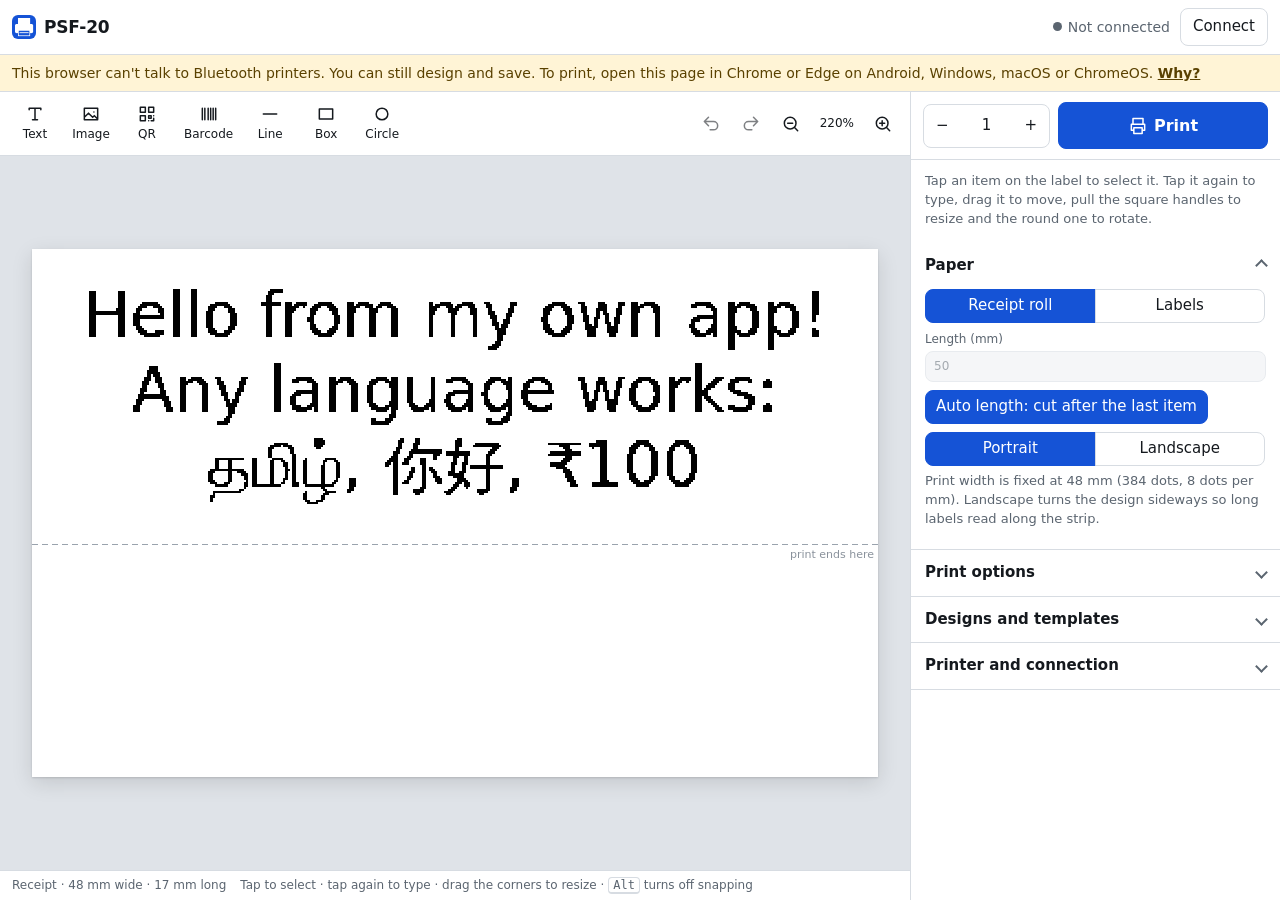
<file: psf20-app/index.html>
<!doctype html>
<html lang="en">
<head>
<meta charset="utf-8">
<meta name="viewport" content="width=device-width, initial-scale=1, viewport-fit=cover">
<title>PSF-20 Printer</title>
<meta name="description" content="Design and print labels and receipts on a PSF-20 thermal printer over Bluetooth, straight from the browser.">
<link rel="manifest" href="manifest.webmanifest">
<meta name="theme-color" content="#1553d6">
<link rel="icon" href="icon-192.png">
<style>
:root{--bg:#eef0f3;--panel:#fff;--ink:#15191e;--mute:#5b6570;--line:#d7dce2;--acc:#1553d6;--accfg:#fff;--soft:#e8effc;--stage:#dfe3e8;--ok:#1a8a4a;--bad:#c0352b;--warn:#9a6a00;--wbg:#fff4d6;--wfg:#5a4100;--guide:#e5368f;color-scheme:light}
@media (prefers-color-scheme:dark){:root:not([data-theme=light]){--bg:#12151a;--panel:#1b2027;--ink:#e8ecf1;--mute:#97a1ad;--line:#2c343d;--acc:#6aa2ff;--accfg:#08121f;--soft:#1f2b3f;--stage:#0c0f13;--ok:#4cc27c;--bad:#ff7b72;--warn:#e3b341;--wbg:#2b2410;--wfg:#f0d68a;--guide:#ff5fa8;color-scheme:dark}}
*{box-sizing:border-box}
[hidden]{display:none!important}
html,body{margin:0;background:var(--bg);color:var(--ink);font:15px/1.45 system-ui,-apple-system,"Segoe UI",Roboto,sans-serif;-webkit-tap-highlight-color:transparent}
body{touch-action:manipulation;padding-bottom:76px}
button,input,select,textarea{font:inherit;color:inherit}
button{background:var(--panel);border:1px solid var(--line);border-radius:8px;padding:7px 12px;cursor:pointer;display:inline-flex;align-items:center;justify-content:center;gap:6px}
button:hover{border-color:var(--mute)}
button.p{background:var(--acc);color:var(--accfg);border-color:var(--acc);font-weight:600}
button:disabled{opacity:.55;cursor:progress}
:focus-visible{outline:2px solid var(--acc);outline-offset:2px}
svg.i{width:20px;height:20px;fill:none;stroke:currentColor;stroke-width:1.8;stroke-linecap:round;stroke-linejoin:round;flex:none}
input[type=text],input[type=number],input:not([type]),select,textarea{background:var(--bg);border:1px solid var(--line);border-radius:8px;padding:6px 8px;min-width:0}
textarea{width:100%;resize:vertical;display:block}
input[type=range]{width:100%;accent-color:var(--acc);margin:4px 0}
a{color:var(--acc)}
.top{position:sticky;top:0;z-index:20;display:flex;align-items:center;gap:10px;padding:8px 12px;padding-top:max(8px,env(safe-area-inset-top));background:var(--panel);border-bottom:1px solid var(--line)}
.brand{flex:1;font-weight:700;font-size:17px;letter-spacing:-.01em;display:flex;align-items:center;gap:8px}
.brand img{border-radius:6px}
.st{display:flex;align-items:center;gap:6px;color:var(--mute);font-size:14px}
.dot{width:9px;height:9px;border-radius:50%;background:var(--mute)}
.dot.on{background:var(--ok)}
.banner{background:var(--wbg);color:var(--wfg);padding:8px 12px;font-size:14px;border-bottom:1px solid var(--line)}
.banner a{color:inherit;font-weight:600}
.app{display:grid;grid-template-columns:minmax(0,1fr)}
.work{display:flex;flex-direction:column;min-width:0}
.tools{display:flex;align-items:center;gap:2px;padding:6px 8px;background:var(--panel);border-bottom:1px solid var(--line);overflow-x:auto;scrollbar-width:none}
.tools::-webkit-scrollbar{display:none}
.tools button{flex-direction:column;gap:2px;border:0;background:none;padding:6px 8px;min-width:54px;font-size:12px;flex:none}
.tools button:hover{background:var(--soft)}
.tools .sep{flex:1;min-width:10px}
.tools .sm{min-width:38px;padding:6px}
.tools .zl{font-size:12px;min-width:50px;font-variant-numeric:tabular-nums}
.stage{position:relative;background:var(--stage);overflow:auto;display:flex;padding:10px 0;min-height:240px}
.sheet{position:relative;margin:auto;flex:none}
#cv{position:absolute;image-rendering:pixelated;background:#fff;box-shadow:0 1px 2px rgba(0,0,0,.14),0 6px 20px rgba(0,0,0,.12)}
#cv.label{border-radius:6px}
#ov{position:absolute;left:0;top:0}
#ie{position:absolute;margin:0;border:0;outline:1px dashed var(--acc);resize:none;overflow:hidden;transform-origin:center;z-index:2;caret-color:#1553d6;box-sizing:border-box;overflow-wrap:anywhere}
.empty{position:absolute;inset:0;display:flex;align-items:center;justify-content:center;text-align:center;color:#8a929c;font-size:14px;pointer-events:none;padding:40px}
.meta{font-size:12px;color:var(--mute);padding:6px 12px;display:flex;gap:6px 14px;flex-wrap:wrap;background:var(--panel);border-top:1px solid var(--line)}
.side{background:var(--panel);border-top:1px solid var(--line)}
.printbar{position:fixed;left:0;right:0;bottom:0;z-index:15;display:flex;gap:8px;align-items:center;padding:10px 12px;padding-bottom:max(10px,env(safe-area-inset-bottom));background:var(--panel);border-top:1px solid var(--line);box-shadow:0 -4px 16px rgba(0,0,0,.06)}
.printbar .p{flex:1;padding:11px;font-size:16px}
.copies{display:flex;align-items:center;border:1px solid var(--line);border-radius:8px;overflow:hidden}
.copies button{border:0;border-radius:0;padding:10px 12px;background:none}
.copies input{width:52px;text-align:center;border:0;border-radius:0;background:none;padding:10px 0;-moz-appearance:textfield;appearance:textfield}
.copies input::-webkit-inner-spin-button{display:none}
.copies small{color:var(--mute);font-size:11px;padding-left:2px}
.card{border-bottom:1px solid var(--line)}
.card>summary{display:flex;align-items:center;gap:8px;padding:12px 14px;font-weight:600;cursor:pointer;list-style:none}
.card>summary::-webkit-details-marker{display:none}
.card>summary::after{content:"";margin-left:auto;width:7px;height:7px;border:solid var(--mute);border-width:0 2px 2px 0;transform:rotate(45deg);transition:transform .15s}
.card[open]>summary::after{transform:rotate(-135deg)}
.body{padding:0 14px 14px}
.row{display:flex;gap:8px;flex-wrap:wrap;align-items:flex-end;margin:8px 0}
.f{display:flex;flex-direction:column;gap:3px;font-size:12px;color:var(--mute);min-width:0}
.f output{color:var(--ink)}
.row .f{flex:1 1 100px}
.pos{display:grid;grid-template-columns:repeat(5,minmax(0,1fr));gap:6px;margin:8px 0}
.pos input{width:100%;padding:6px 4px}
.tg{position:relative;display:inline-flex}
.tg input{position:absolute;opacity:0;pointer-events:none}
.tg span{display:inline-flex;align-items:center;justify-content:center;gap:4px;min-width:36px;height:34px;padding:0 10px;border:1px solid var(--line);border-radius:8px;cursor:pointer;user-select:none;background:var(--panel)}
.tg input:checked+span{background:var(--acc);border-color:var(--acc);color:var(--accfg)}
.tg input:focus-visible+span{outline:2px solid var(--acc);outline-offset:2px}
.seg{display:inline-flex}
.seg .tg span{border-radius:0;margin-left:-1px}
.seg .tg:first-child span{border-radius:8px 0 0 8px;margin-left:0}
.seg .tg:last-child span{border-radius:0 8px 8px 0}
.seg.wide{display:flex;width:100%}.seg.wide .tg{flex:1}.seg.wide .tg span{width:100%}
.phead{display:flex;align-items:center;gap:6px;padding:12px 14px 0;flex-wrap:wrap}
.phead b{flex:1}
.acts{display:flex;gap:2px;flex-wrap:wrap}
.acts button{padding:6px;border-color:transparent;background:none}
.acts button:hover{background:var(--soft)}
.acts .del{color:var(--bad)}
.hint{color:var(--mute);font-size:13px;margin:6px 0}
.perr{font-size:13px;margin:6px 0;color:var(--warn)}.perr.bad{color:var(--bad)}.perr:empty{display:none}
.list{list-style:none;margin:8px 0;padding:0}
.list li{display:flex;align-items:center;gap:6px;padding:6px 0;border-top:1px solid var(--line)}
.list li span{flex:1;min-width:0;overflow:hidden;text-overflow:ellipsis;white-space:nowrap}
.list small{color:var(--mute)}
#toast{position:fixed;left:50%;bottom:86px;transform:translate(-50%,16px);opacity:0;pointer-events:none;background:var(--ink);color:var(--bg);padding:10px 16px;border-radius:10px;font-size:14px;width:max-content;max-width:min(92vw,520px);transition:opacity .2s,transform .2s;z-index:30;box-shadow:0 6px 24px rgba(0,0,0,.2)}
#toast.show{opacity:1;transform:translate(-50%,0);pointer-events:auto}
#toast.err{background:#c0352b;color:#fff}
#toast.ok{background:#1a7f45;color:#fff}
#log{font:12px/1.5 ui-monospace,Menlo,Consolas,monospace;max-height:200px;overflow:auto;background:var(--bg);border:1px solid var(--line);border-radius:8px;padding:8px}
#log .warn{color:var(--warn)}#log .err{color:var(--bad)}
h3{font-size:12px;margin:16px 0 4px;color:var(--mute);text-transform:uppercase;letter-spacing:.05em}
kbd{font:12px ui-monospace,monospace;border:1px solid var(--line);border-bottom-width:2px;border-radius:4px;padding:0 4px}
code{font:13px ui-monospace,Menlo,Consolas,monospace;background:var(--bg);padding:0 4px;border-radius:4px}
input:disabled,select:disabled{opacity:.55}
@media (max-width:899px){.wide-only{display:none}}
@media (max-width:520px){.tools{padding:4px 2px;gap:0}.tools button{min-width:42px;padding:6px 3px;font-size:11px}.tools .sm{min-width:36px}.tools .z{display:none}}
@media (min-width:900px){
  body{padding-bottom:0;height:100vh;overflow:hidden;display:flex;flex-direction:column}
  .app{flex:1;min-height:0;grid-template-columns:minmax(0,1fr) 370px}
  .work{min-height:0}
  .stage{flex:1;min-height:0}
  .side{border-top:0;border-left:1px solid var(--line);overflow:auto}
  .printbar{position:sticky;top:0;box-shadow:none;border-top:0;border-bottom:1px solid var(--line)}
  #toast{bottom:24px}
}
</style>
</head>
<body>
<header class="top">
  <div class="brand"><img src="icon-192.png" alt="" width="24" height="24">PSF-20</div>
  <div class="st"><span class="dot" id="dot"></span><span id="st">Not connected</span></div>
  <button id="conn">Connect</button>
</header>
<div class="banner" id="nobt" hidden>This browser can't talk to Bluetooth printers. You can still design and save. To print, open this page in Chrome or Edge on Android, Windows, macOS or ChromeOS. <a href="#printerCard" data-open="printerCard">Why?</a></div>

<div class="app">
  <div class="work">
    <div class="tools" id="tools" role="toolbar" aria-label="Add and edit"></div>
    <div class="stage" id="stage">
      <div class="sheet" id="sheet">
        <canvas id="cv" role="img" aria-label="Print preview"></canvas>
        <canvas id="ov"></canvas>
        <textarea id="ie" hidden aria-label="Edit text" spellcheck="false"></textarea>
        <div class="empty" id="empty" hidden>Nothing here yet. Add text, an image or a code with the buttons above.</div>
      </div>
    </div>
    <div class="meta"><span id="meta"></span><span class="wide-only">Tap to select · tap again to type · drag the corners to resize · <kbd>Alt</kbd> turns off snapping</span></div>
  </div>

  <aside class="side">
    <div class="printbar">
      <div class="copies" title="Copies">
        <button id="cminus" aria-label="Fewer copies">−</button>
        <input type="number" id="copies" min="1" max="99" aria-label="Copies">
        <button id="cplus" aria-label="More copies">+</button>
      </div>
      <button class="p" id="printBtn" data-do="printDoc"><svg class="i" viewBox="0 0 24 24" aria-hidden="true"><path d="M6 9V3h12v6M6 17H4v-7h16v7h-2M7 14h10v7H7z"/></svg>Print</button>
    </div>

    <section id="props" aria-label="Selected item"></section>

    <details class="card" id="paperCard" open>
      <summary>Paper</summary>
      <div class="body">
        <div class="seg wide" role="radiogroup" aria-label="Paper type">
          <label class="tg"><input type="radio" name="ptype" data-p="type" value="receipt"><span>Receipt roll</span></label>
          <label class="tg"><input type="radio" name="ptype" data-p="type" value="label"><span>Labels</span></label>
        </div>
        <div class="row">
          <label class="f">Length (mm)<input type="number" data-p="len" min="5" max="2000" step="1" list="lens"></label>
          <label class="f" id="gapF">Gap between labels (mm)<input type="number" data-p="gap" min="0" max="50" step="0.5"></label>
        </div>
        <div class="row" id="autoF"><label class="tg"><input type="checkbox" data-p="auto"><span>Auto length: cut after the last item</span></label></div>
        <div class="seg wide" role="radiogroup" aria-label="Orientation">
          <label class="tg"><input type="radio" name="porient" data-p="orient" value="port"><span>Portrait</span></label>
          <label class="tg"><input type="radio" name="porient" data-p="orient" value="land"><span>Landscape</span></label>
        </div>
        <p class="hint">Print width is fixed at 48 mm (384 dots, 8 dots per mm). Landscape turns the design sideways so long labels read along the strip.</p>
      </div>
    </details>

    <details class="card">
      <summary>Print options</summary>
      <div class="body">
        <label class="f">Darkness of text and shapes <output id="thrO"></output><input type="range" id="thr" min="60" max="235"></label>
        <div class="row">
          <label class="f">Counter starts at<input type="number" id="serial" min="0" step="1"></label>
          <label class="f">Blank lines after a receipt<input type="number" id="c_feed" min="0" max="20"></label>
        </div>
        <p class="hint">Put <code>{n}</code> in any text, QR code or barcode and it prints this number, then counts up by one per copy. <code>{n:4}</code> pads to 0001. After printing, the counter carries on from where it stopped.</p>
      </div>
    </details>

    <details class="card" id="designsCard">
      <summary>Designs and templates</summary>
      <div class="body">
        <label class="f">Start from a template<select id="tpl"><option value="">Choose…</option></select></label>
        <h3>Saved on this device</h3>
        <div class="row"><input id="dname" placeholder="Name this design" style="flex:1" aria-label="Design name"><button id="dsave">Save</button></div>
        <ul class="list" id="dlist"></ul>
        <div class="row">
          <button id="dexp">Export file</button>
          <button id="dimp">Import file</button>
          <button id="dpng">Save as PNG</button>
          <button id="dnew">New blank</button>
        </div>
        <p class="hint">Your current design is kept automatically. Export a file to move designs to another device or share them.</p>
      </div>
    </details>

    <details class="card" id="printerCard">
      <summary>Printer and connection</summary>
      <div class="body">
        <div id="diagbody" class="hint"></div>
        <label class="tg" style="margin:6px 0"><input type="checkbox" id="showall"><span>Show all Bluetooth devices in the picker</span></label>
        <p class="hint">Use this if your PSF-20 is not listed.</p>
        <h3>Tools</h3>
        <div class="row">
          <button data-do="feed3">Feed 3 lines</button>
          <button data-do="feed10">Feed 10 lines</button>
          <button data-do="testPage">Test page</button>
        </div>
        <div class="row">
          <label class="f" style="flex:0 1 110px">Rows<input type="number" id="srows" value="400" min="50" max="3000"></label>
          <button data-do="stress">Speed and integrity test</button>
        </div>
        <p class="hint">The test prints an even checkerboard. If you see skipped or garbled bands, lower the chunk size or add a delay below.</p>
        <div class="row"><input type="text" id="raw" placeholder="Raw hex, e.g. 1B 40 48 69 0A" style="flex:1;min-width:180px" aria-label="Raw hex bytes"><button data-do="sendRaw">Send</button></div>
        <h3>Transfer settings</h3>
        <div class="row">
          <label class="f">Chunk bytes<input type="number" id="c_chunk" min="20" max="512"></label>
          <label class="f">Delay ms<input type="number" id="c_delay" min="0" max="200"></label>
          <label class="f">Band rows<input type="number" id="c_band" min="16" max="1024"></label>
        </div>
        <label class="tg"><input type="checkbox" id="c_resp"><span>Write with response (slower, safer)</span></label>
        <p class="hint">Chunk 20 always works. Over a good link 100 to 185 is usually fine and much faster.</p>
        <h3>Log</h3>
        <div id="log" aria-live="off"></div>
      </div>
    </details>
  </aside>
</div>

<div id="toast" role="status" aria-live="polite"></div>
<input type="file" id="imgfile" accept="image/*" hidden>
<input type="file" id="docfile" accept=".json,application/json" hidden>
<datalist id="lens"><option value="15"><option value="20"><option value="25"><option value="30"><option value="40"><option value="50"><option value="60"><option value="70"><option value="80"><option value="100"></datalist>

<script>
const $=s=>document.querySelector(s),$$=s=>[...document.querySelectorAll(s)],sleep=ms=>new Promise(r=>setTimeout(r,ms));
const SVC='49535343-fe7d-4ae5-8fa9-9fafd205e455',WR='49535343-8841-43f4-a8d4-ecbe34729bb3',NT='49535343-1e4d-4bd9-ba61-23c647249616',W0=384,WB=48,DPM=8;
let dev,wch,cfg={chunk:20,delay:0,band:128,feed:3,resp:false,thr:150,serial:1,copies:1};
try{Object.assign(cfg,JSON.parse(localStorage.getItem('psf20')||'{}'))}catch(e){}
const save=()=>{try{localStorage.setItem('psf20',JSON.stringify(cfg))}catch(e){}};
const hex=a=>[...a].map(b=>b.toString(16).padStart(2,'0')).join(' ');
const asc=a=>[...a].map(b=>b>31&&b<127?String.fromCharCode(b):'.').join('');
const clamp=(v,a,b)=>Math.min(b,Math.max(a,v)),rad=d=>d*Math.PI/180;
const cnv=(w,h)=>{const c=document.createElement('canvas');c.width=Math.max(1,w);c.height=Math.max(1,h);return c};
function log(m,c=''){const d=document.createElement('div');d.className=c;d.textContent=new Date().toTimeString().slice(0,8)+'  '+m;$('#log').prepend(d);while($('#log').children.length>150)$('#log').lastChild.remove()}
function say(m,c=''){const t=$('#toast');t.textContent=m;t.className='show '+c;clearTimeout(say.t);say.t=setTimeout(()=>t.className='',c==='err'?9000:c==='ok'?2500:6000)}
function cat(...p){const a=p.map(x=>typeof x==='number'?Uint8Array.of(x):typeof x==='string'?Uint8Array.from(x,c=>c.charCodeAt(0)<128?c.charCodeAt(0):63):x);const o=new Uint8Array(a.reduce((n,x)=>n+x.length,0));let i=0;for(const x of a){o.set(x,i);i+=x.length}return o}

/* ---------- Bluetooth ---------- */
function setState(on){$('#dot').className='dot'+(on?' on':'');$('#st').textContent=on?dev.name||'Connected':'Not connected';$('#conn').textContent=on?'Reconnect':'Connect'}
async function link(){
  const s=await dev.gatt.connect(),v=await s.getPrimaryService(SVC);
  wch=await v.getCharacteristic(WR);
  const n=await v.getCharacteristic(NT);await n.startNotifications();
  n.addEventListener('characteristicvaluechanged',e=>{const a=new Uint8Array(e.target.value.buffer);const t=asc(a);log('printer: '+hex(a)+'  '+t,/NACK/.test(t)?'warn':'')});
  setState(true);log('connected')
}
function hint(e){
  const m=e&&e.message?e.message:String(e);
  if(e&&e.name==='NotFoundError'&&/cancel|chooser/i.test(m))return 'No printer chosen. Switch the printer on, close anything else connected to it, then pick PSF-20-... in the list.';
  if(e&&e.name==='NotFoundError')return 'No printer found. Check it is on and not connected to your phone, nRF Connect or a script. Tick "Show all Bluetooth devices" under Printer if it is not listed.';
  if(/br-connection-profile-unavailable|NetworkError|GATT|Connection attempt failed|Unsupported device/i.test(m))
    return m+'. Only one device can use the printer at a time, so disconnect everything else first. On Linux, BlueZ must also be LE-only: sudo btmgmt power off; sudo btmgmt bredr off; sudo btmgmt power on.';
  if(e&&e.name==='SecurityError')return m+'. Web Bluetooth only works on https:// pages or http://localhost.';
  return m
}
async function diag(){
  const r=[['Secure page (https or localhost)',window.isSecureContext],['Web Bluetooth in this browser',!!navigator.bluetooth]];
  if(navigator.bluetooth&&navigator.bluetooth.getAvailability){try{r.push(['Bluetooth adapter available',await navigator.bluetooth.getAvailability()])}catch(e){r.push(['Bluetooth adapter available','unknown'])}}
  const b=$('#diagbody');b.textContent='';
  for(const [k,v] of r){const d=document.createElement('div');d.textContent=(v===true?'OK   ':v===false?'FAIL ':'?    ')+k;d.style.color=v===true?'var(--ok)':v===false?'var(--bad)':'var(--mute)';b.append(d)}
  const ua=document.createElement('div');ua.textContent=navigator.userAgent;b.append(ua);
  if(!navigator.bluetooth){const t=document.createElement('div');t.style.cssText='margin-top:6px;color:var(--bad)';
    t.textContent='This browser cannot use Web Bluetooth. Use Chrome, Edge or Opera on Android, Windows, macOS, ChromeOS or Linux. Firefox, Safari and every browser on iPhone/iPad do not support it. On Linux Chrome, if this stays FAIL, open chrome://flags/#enable-experimental-web-platform-features, enable it and restart.';b.append(t);$('#nobt').hidden=false}
  else if(!window.isSecureContext){const t=document.createElement('div');t.style.cssText='margin-top:6px;color:var(--bad)';t.textContent='Open this page over https:// (for example your Vercel link) or http://localhost.';b.append(t)}
}
async function connect(){
  try{
    if(!navigator.bluetooth)throw Error('This browser has no Web Bluetooth. See Printer and connection.');
    if(!dev||!$('#conn').dataset.again){
      dev=await navigator.bluetooth.requestDevice($('#showall').checked?{acceptAllDevices:true,optionalServices:[SVC]}:{filters:[{namePrefix:'PSF-20'}],optionalServices:[SVC]});
      dev.addEventListener('gattserverdisconnected',()=>{setState(false);log('disconnected','warn')});
    }
    await link();$('#conn').dataset.again=1;say('Connected','ok');return true
  }catch(e){const h=hint(e);say(h,'err');log(e.name+': '+(e.message||e),'err');delete $('#conn').dataset.again;return false}
}
async function send(data){
  if(!dev)throw Error('Connect to the printer first.');
  if(!dev.gatt.connected){log('relinking','warn');await link()}
  const c=cfg.chunk;
  for(let i=0;i<data.length;i+=c){
    const p=data.slice(i,i+c);
    if(wch.writeValueWithoutResponse&&!cfg.resp)await wch.writeValueWithoutResponse(p);else await wch.writeValue(p);
    if(cfg.delay)await sleep(cfg.delay)
  }
}
async function printBits(bits,h,feed){
  await send(cat(0x1b,0x40));
  for(let y=0;y<h;y+=cfg.band){const n=Math.min(cfg.band,h-y);await send(cat(0x1d,0x76,0x30,0,WB,0,n&255,n>>8,bits.subarray(y*WB,(y+n)*WB)))}
  if(feed)await send(cat(0x1b,0x64,feed))
}

/* ---------- Bitmaps ---------- */
// Turns RGBA pixels into pure black and white in place, with optional error diffusion.
function dither(id,mode,thr,inv){
  const{width:w,height:h,data:d}=id,g=new Float32Array(w*h);
  for(let i=0;i<w*h;i++){const v=.299*d[i*4]+.587*d[i*4+1]+.114*d[i*4+2];g[i]=inv?255-v:v}
  const add=(x,y,e)=>{if(x>=0&&x<w&&y<h)g[y*w+x]+=e};
  for(let y=0;y<h;y++)for(let x=0;x<w;x++){
    const i=y*w+x,v=g[i],n=v<thr?0:255,e=v-n;
    d[i*4]=d[i*4+1]=d[i*4+2]=n;d[i*4+3]=255;
    if(mode==='fs'){add(x+1,y,e*7/16);add(x-1,y+1,e*3/16);add(x,y+1,e*5/16);add(x+1,y+1,e/16)}
    else if(mode==='atk'){const q=e/8;add(x+1,y,q);add(x+2,y,q);add(x-1,y+1,q);add(x,y+1,q);add(x+1,y+1,q);add(x,y+2,q)}
  }
}
function pack(c){
  const w=c.width,h=c.height,d=c.getContext('2d').getImageData(0,0,w,h).data,o=new Uint8Array(h*WB);
  for(let y=0;y<h;y++)for(let x=0;x<w;x++)if(d[(y*w+x)*4]<128)o[y*WB+(x>>3)]|=0x80>>(x&7);
  return o
}

/* ---------- QR code (byte mode, versions 1-40) ---------- */
const QT={L:[1,'7,10,15,20,26,18,20,24,30,18,20,24,26,30,22,24,28,30,28,28,28,28,30,30,26,28,30,30,30,30,30,30,30,30,30,30,30,30,30,30','1,1,1,1,1,2,2,2,2,4,4,4,4,4,6,6,6,6,7,8,8,9,9,10,12,12,12,13,14,15,16,17,18,19,19,20,21,22,24,25'],
  M:[0,'10,16,26,18,24,16,18,22,22,26,30,22,22,24,24,28,28,26,26,26,26,28,28,28,28,28,28,28,28,28,28,28,28,28,28,28,28,28,28,28','1,1,1,2,2,4,4,4,5,5,5,8,9,9,10,10,11,13,14,16,17,17,18,20,21,23,25,26,28,29,31,33,35,37,38,40,43,45,47,49'],
  Q:[3,'13,22,18,26,18,24,18,22,20,24,28,26,24,20,30,24,28,28,26,30,28,30,30,30,30,28,30,30,30,30,30,30,30,30,30,30,30,30,30,30','1,1,2,2,4,4,6,6,8,8,8,10,12,16,12,17,16,18,21,20,23,23,25,27,29,34,34,35,38,40,43,45,48,51,53,56,59,62,65,68'],
  H:[2,'17,28,22,16,22,28,26,26,24,28,24,28,22,24,24,30,28,28,26,28,30,24,30,30,30,30,30,30,30,30,30,30,30,30,30,30,30,30,30,30','1,1,2,4,4,4,5,6,8,8,11,11,16,16,18,16,19,21,25,25,25,34,30,32,35,37,40,42,45,48,51,54,57,60,63,66,70,74,77,81']};
for(const k in QT)QT[k]=[QT[k][0],QT[k][1].split(',').map(Number),QT[k][2].split(',').map(Number)];
function gmul(x,y){let z=0;for(let i=7;i>=0;i--){z=(z<<1)^((z>>>7)*0x11d);z^=((y>>>i)&1)*x}return z}
function rawMods(v){let r=(16*v+128)*v+64;if(v>=2){const n=Math.floor(v/7)+2;r-=(25*n-10)*n-55;if(v>=7)r-=36}return r}
function alignPos(v){if(v===1)return[];const n=Math.floor(v/7)+2,st=v===32?26:Math.ceil((v*4+4)/(n*2-2))*2,r=[6];for(let p=v*4+10;r.length<n;p-=st)r.splice(1,0,p);return r}
function qrPenalty(M,n){
  let p=0,dark=0;
  for(let a=0;a<n;a++)for(const col of [0,1]){let run=1;for(let b=1;b<=n;b++){const cur=b<n?(col?M[b][a]:M[a][b]):-1;if(cur===(col?M[b-1][a]:M[a][b-1]))run++;else{if(run>=5)p+=run-2;run=1}}}
  for(let y=0;y<n-1;y++)for(let x=0;x<n-1;x++){const c=M[y][x];if(c===M[y][x+1]&&c===M[y+1][x]&&c===M[y+1][x+1])p+=3}
  const f1='10111010000',f2='00001011101';
  for(let a=0;a<n;a++){let r='',c='';for(let b=0;b<n;b++){r+=M[a][b];c+=M[b][a]}for(const s of [r,c])for(const f of [f1,f2])for(let i=s.indexOf(f);i>=0;i=s.indexOf(f,i+1))p+=40}
  for(const r of M)for(const v of r)dark+=v;
  return p+Math.floor(Math.abs(dark*20-n*n*10)/(n*n))*10
}
function qrEncode(text,ecl){
  const data=[...new TextEncoder().encode(text)],[fb,eT,bT]=QT[ecl]||QT.M,dc=v=>(rawMods(v)>>3)-eT[v-1]*bT[v-1];
  let ver=1;while(ver<=40&&4+(ver<10?8:16)+data.length*8>dc(ver)*8)ver++;
  if(ver>40)throw Error('Too much data for a QR code. Shorten it or lower error correction.');
  const cap=dc(ver)*8,bits=[],put=(v,n)=>{for(let i=n-1;i>=0;i--)bits.push((v>>>i)&1)};
  put(4,4);put(data.length,ver<10?8:16);for(const b of data)put(b,8);
  put(0,Math.min(4,cap-bits.length));put(0,(8-bits.length%8)%8);
  for(let p=0xec;bits.length<cap;p^=0xec^0x11)put(p,8);
  const cw=[];for(let i=0;i<bits.length;i+=8){let v=0;for(let j=0;j<8;j++)v=v<<1|bits[i+j];cw.push(v)}
  const nb=bT[ver-1],el=eT[ver-1],raw=rawMods(ver)>>3,ns=nb-raw%nb,sl=Math.floor(raw/nb),div=[],blocks=[];
  for(let i=0;i<el-1;i++)div.push(0);div.push(1);
  for(let i=0,root=1;i<el;i++){for(let j=0;j<el;j++){div[j]=gmul(div[j],root);if(j+1<el)div[j]^=div[j+1]}root=gmul(root,2)}
  for(let i=0,k=0;i<nb;i++){
    const d=cw.slice(k,k+sl-el+(i<ns?0:1));k+=d.length;
    const rem=new Array(el).fill(0);for(const b of d){const f=b^rem.shift();rem.push(0);for(let j=0;j<el;j++)rem[j]^=gmul(div[j],f)}
    if(i<ns)d.push(0);blocks.push(d.concat(rem))
  }
  const all=[];for(let i=0;i<blocks[0].length;i++)for(let j=0;j<nb;j++)if(i!==sl-el||j>=ns)all.push(blocks[j][i]);
  const n=ver*4+17,M=[...Array(n)].map(()=>new Array(n).fill(0)),F=[...Array(n)].map(()=>new Array(n).fill(0));
  const set=(x,y,v)=>{M[y][x]=v?1:0;F[y][x]=1};
  for(let i=0;i<n;i++){set(6,i,i%2===0);set(i,6,i%2===0)}
  for(const [cx,cy] of [[3,3],[n-4,3],[3,n-4]])for(let dy=-4;dy<=4;dy++)for(let dx=-4;dx<=4;dx++){const d=Math.max(Math.abs(dx),Math.abs(dy)),x=cx+dx,y=cy+dy;if(x>=0&&x<n&&y>=0&&y<n)set(x,y,d!==2&&d!==4)}
  const ap=alignPos(ver),na=ap.length;
  for(let i=0;i<na;i++)for(let j=0;j<na;j++){if(i===0&&j===0||i===0&&j===na-1||i===na-1&&j===0)continue;for(let dy=-2;dy<=2;dy++)for(let dx=-2;dx<=2;dx++)set(ap[i]+dx,ap[j]+dy,Math.max(Math.abs(dx),Math.abs(dy))!==1)}
  const fmt=mask=>{
    const d=fb<<3|mask;let r=d;for(let i=0;i<10;i++)r=(r<<1)^((r>>>9)*0x537);
    const b=(d<<10|r)^0x5412,g=i=>(b>>>i)&1;
    for(let i=0;i<=5;i++)set(8,i,g(i));set(8,7,g(6));set(8,8,g(7));set(7,8,g(8));for(let i=9;i<15;i++)set(14-i,8,g(i));
    for(let i=0;i<8;i++)set(n-1-i,8,g(i));for(let i=8;i<15;i++)set(8,n-15+i,g(i));set(8,n-8,1)
  };
  fmt(0);
  if(ver>=7){let r=ver;for(let i=0;i<12;i++)r=(r<<1)^((r>>>11)*0x1f25);const b=ver<<12|r;for(let i=0;i<18;i++){const v=(b>>>i)&1,a=n-11+i%3,c=Math.floor(i/3);set(a,c,v);set(c,a,v)}}
  for(let i=0,r=n-1;r>=1;r-=2){if(r===6)r=5;for(let v=0;v<n;v++)for(let j=0;j<2;j++){const x=r-j,y=((r+1)&2)===0?n-1-v:v;if(!F[y][x]&&i<all.length*8){M[y][x]=(all[i>>>3]>>>(7-(i&7)))&1;i++}}}
  const MK=[(x,y)=>(x+y)%2===0,(x,y)=>y%2===0,x=>x%3===0,(x,y)=>(x+y)%3===0,(x,y)=>(Math.floor(x/3)+Math.floor(y/2))%2===0,(x,y)=>x*y%2+x*y%3===0,(x,y)=>(x*y%2+x*y%3)%2===0,(x,y)=>((x+y)%2+x*y%3)%2===0];
  const apply=m=>{for(let y=0;y<n;y++)for(let x=0;x<n;x++)if(!F[y][x]&&MK[m](x,y))M[y][x]^=1};
  let best=0,bp=Infinity;
  for(let m=0;m<8;m++){apply(m);fmt(m);const p=qrPenalty(M,n);if(p<bp){bp=p;best=m}apply(m)}
  apply(best);fmt(best);
  return M
}

/* ---------- Barcodes ---------- */
const C128='212222 222122 222221 121223 121322 131222 122213 122312 132212 221213 221312 231212 112232 122132 122231 113222 123122 123221 223211 221132 221231 213212 223112 312131 311222 321122 321221 312212 322112 322211 212123 212321 232121 111323 131123 131321 112313 132113 132311 211313 231113 231311 112133 112331 132131 113123 113321 133121 313121 211331 231131 213113 213311 213131 311123 311321 331121 312113 312311 332111 314111 221411 431111 111224 111422 121124 121421 141122 141221 112214 112412 122114 122411 142112 142211 241211 221114 413111 241112 134111 111242 121142 121241 114212 124112 124211 411212 421112 421211 212141 214121 412121 111143 111341 131141 114113 114311 411113 411311 113141 114131 311141 411131 211412 211214 211232 2331112'.split(' ');
const C39C='0123456789ABCDEFGHIJKLMNOPQRSTUVWXYZ-. *$/+%',C39P='000110100 100100001 001100001 101100000 000110001 100110000 001110000 000100101 100100100 001100100 100001001 001001001 101001000 000011001 100011000 001011000 000001101 100001100 001001100 000011100 100000011 001000011 101000010 000010011 100010010 001010010 000000111 100000110 001000110 000010110 110000001 011000001 111000000 010010001 110010000 011010000 010000101 110000100 011000100 010010100 010101000 010100010 010001010 000101010'.split(' ');
const EL='0001101 0011001 0010011 0111101 0100011 0110001 0101111 0111011 0110111 0001011'.split(' '),ER=EL.map(s=>s.replace(/./g,c=>c==='1'?'0':'1')),EG=ER.map(s=>[...s].reverse().join(''));
const EPAR='LLLLLL LLGLGG LLGGLG LLGGGL LGLLGG LGGLLG LGGGLL LGLGLG LGLGGL LGGLGL'.split(' ');
const widths=w=>[...w].map((n,i)=>(i%2?'0':'1').repeat(+n)).join('');
const eanCheck=s=>(10-[...s].reduce((a,c,i)=>a+(+c)*(i%2?3:1),0)%10)%10;
const BAR={
  c128(d){
    let codes;
    if(/^\d+$/.test(d)&&d.length%2===0){codes=[105];for(let i=0;i<d.length;i+=2)codes.push(+d.substr(i,2))}
    else{if(!d||!/^[\x20-\x7e]+$/.test(d))throw Error('Code 128 takes plain letters, digits and symbols.');codes=[104,...[...d].map(c=>c.charCodeAt(0)-32)]}
    codes.push(codes.reduce((s,c,i)=>s+c*(i||1),0)%103,106);
    return{bits:codes.map(c=>widths(C128[c])).join(''),text:d}
  },
  c39(d){
    d=d.toUpperCase();if(!/^[0-9A-Z \-.$/+%]+$/.test(d))throw Error('Code 39 takes A to Z, 0 to 9, space and - . $ / + %');
    return{bits:[...('*'+d+'*')].map(c=>[...C39P[C39C.indexOf(c)]].map((w,i)=>(i%2?'0':'1').repeat(w==='1'?3:1)).join('')).join('0'),text:d}
  },
  ean13(d){
    if(!/^\d{12,13}$/.test(d))throw Error('EAN-13 needs 12 digits. A 13th check digit is optional.');
    const c=eanCheck(d.slice(0,12));if(d.length===13&&+d[12]!==c)throw Error('The last digit should be '+c+' (check digit).');
    d=d.slice(0,12)+c;const par=EPAR[+d[0]];let b='101';
    for(let i=1;i<7;i++)b+=(par[i-1]==='L'?EL:EG)[+d[i]];b+='01010';for(let i=7;i<13;i++)b+=ER[+d[i]];
    return{bits:b+'101',text:d}
  },
  upca(d){
    if(!/^\d{11,12}$/.test(d))throw Error('UPC-A needs 11 digits. A 12th check digit is optional.');
    try{const r=BAR.ean13('0'+d);return{bits:r.bits,text:r.text.slice(1)}}catch(e){throw Error(e.message.replace(/^EAN-13.*/,'UPC-A needs 11 digits.'))}
  }
};
const SAMPLE={c128:'PSF20-001',c39:'PSF20',ean13:'4006381333931',upca:'036000291452'};

/* ---------- Document ---------- */
const FONTS={Sans:'system-ui,-apple-system,"Segoe UI",Roboto,"Noto Sans",sans-serif',Serif:'Georgia,"Noto Serif","Times New Roman",serif',Mono:'ui-monospace,Menlo,Consolas,"Roboto Mono",monospace',Rounded:'ui-rounded,"Arial Rounded MT Bold","Varela Round",system-ui,sans-serif',Condensed:'"Arial Narrow","Roboto Condensed","Noto Sans Condensed",sans-serif',Heavy:'Impact,"Arial Black",Anton,sans-serif',Script:'"Segoe Script","Brush Script MT","Dancing Script",cursive'};
const famOf=f=>FONTS[f]||`"${String(f).replace(/["\\]/g,'')}",sans-serif`;
const fontOf=e=>`${e.italic?'italic ':''}${e.bold?'bold ':''}${e.size}px ${famOf(e.font)}`;
const NAMES={text:'Text',image:'Image',qr:'QR code',barcode:'Barcode',line:'Line',rect:'Box',ellipse:'Circle'};
const DEF={
  text:{text:'Text',font:'Sans',size:32,bold:false,italic:false,under:false,align:'left',wrap:true,lh:1.2,ls:0,inv:false},
  image:{src:'',dither:'fs',thr:128,bright:100,contr:110,inv:false},
  qr:{data:'https://example.com',ecc:'M'},
  barcode:{kind:'c128',data:'PSF20-001',hr:true},
  line:{dash:false},
  rect:{stroke:3,fill:false,radius:0},
  ellipse:{stroke:3,fill:false}
};
const SHARP={image:1,qr:1,barcode:1},M_COARSE=matchMedia('(pointer:coarse)');
let doc,uid=1;
const S={sel:null,edit:null,zoom:0,s:1,M:28,hist:[],hi:-1,drag:null,guides:[],of:false,ct:0};
const byId=id=>doc.els.find(e=>e.id===id),selEl=()=>S.sel==null?null:byId(S.sel)||null;
const ctr=e=>({x:e.x+e.w/2,y:e.y+e.h/2});
const rotP=(cx,cy,dx,dy,r)=>({x:cx+dx*Math.cos(r)-dy*Math.sin(r),y:cy+dx*Math.sin(r)+dy*Math.cos(r)});
const dist=(a,b)=>Math.hypot(a.x-b.x,a.y-b.y);
const normA=a=>((a+180)%360+360)%360-180;
function aabb(e){const r=rad(e.rot),c=Math.abs(Math.cos(r)),s=Math.abs(Math.sin(r)),hw=(c*e.w+s*e.h)/2,hh=(s*e.w+c*e.h)/2,C=ctr(e);return{l:C.x-hw,r:C.x+hw,t:C.y-hh,b:C.y+hh,cx:C.x,cy:C.y}}
const bottom=()=>Math.ceil(Math.max(0,...doc.els.map(e=>aabb(e).b)));
const autoLen=()=>doc.paper.type==='receipt'&&doc.paper.auto&&doc.paper.orient!=='land';
function dims(print){
  const p=doc.paper,len=Math.round(p.len*DPM);
  if(p.orient==='land')return{W:len,H:W0};
  if(autoLen()){const b=bottom();return{W:W0,H:print?Math.max(8,b+16):Math.max(240,b+120),auto:true}}
  return{W:W0,H:len}
}
// Live fields: {date}, {date+30}, {time}, {datetime}, {n}, {n:4}
function fill(s,n){
  return String(s).replace(/\{(date|time|datetime)([+-]\d+)?\}|\{n(?::(\d+))?\}/g,(m,k,off,pad)=>{
    if(k){const d=new Date();if(off)d.setDate(d.getDate()+ +off);const t=d.toLocaleTimeString([],{hour:'2-digit',minute:'2-digit'});return k==='date'?d.toLocaleDateString():k==='time'?t:d.toLocaleDateString()+' '+t}
    return String(n).padStart(+pad||0,'0')
  })
}
const usesCounter=()=>doc.els.some(e=>/\{n(:\d+)?\}/.test(e.text||e.data||''));
function norm(e){const t=DEF[e.type]?e.type:null;return t&&{x:0,y:0,w:100,h:40,rot:0,...structuredClone(DEF[t]),...e,id:uid++}}

/* ---------- Text layout ---------- */
const mx=cnv(1,1).getContext('2d');
function brk(x,l,m){const r=[];let c='';for(const ch of l){if(x.measureText(c+ch).width>m&&c){r.push(c);c=ch}else c+=ch}r.push(c);return r}
function wrap(x,s,m){
  const out=[];
  for(const p of s.split('\n')){let cur='';for(const w of p.split(' ')){const t=cur?cur+' '+w:w;if(x.measureText(t).width<=m||!cur)cur=t;else{out.push(cur);cur=w}}out.push(cur)}
  return out.flatMap(l=>x.measureText(l).width>m?brk(x,l,m):[l])
}
function layout(e,n){
  mx.font=fontOf(e);mx.letterSpacing=(e.ls||0)+'px';
  const t=fill(e.text,n),pad=e.inv?Math.max(2,Math.round(e.size*.2)):0;let lines,w;
  if(e.wrap){w=Math.max(8,Math.round(e.w));lines=wrap(mx,t,Math.max(1,w-2*pad))}
  else{lines=t.split('\n');w=Math.ceil(Math.max(1,...lines.map(l=>mx.measureText(l).width)))+2*pad}
  const lh=Math.max(1,Math.round(e.size*e.lh));
  return{lines,w,h:lines.length*lh+2*pad,lh,pad}
}
// Changes an element's size while the point at (fx,fy) of its box stays put, even when rotated.
function resizeKeep(e,w,h,fx,fy){
  const r=rad(e.rot),dx=(fx-.5)*(e.w-w),dy=(fy-.5)*(e.h-h),C=ctr(e),c=rotP(C.x,C.y,dx,dy,r);
  e.w=w;e.h=h;e.x=Math.round(c.x-w/2);e.y=Math.round(c.y-h/2)
}
function fitText(e,n){const L=layout(e,n);if(L.w!==e.w||L.h!==e.h)resizeKeep(e,L.w,L.h,e.wrap?0:{left:0,center:.5,right:1}[e.align],0);return L}

/* ---------- Rendering ---------- */
const cache=new Map(),errs=new Map(),imgs=new Map();
function imgOf(src){let i=imgs.get(src);if(!i){i=new Image();i.onload=redraw;i.src=src;imgs.set(src,i)}return i}
function memo(e,k,f){
  k=(e.src?e.src.length+e.src.slice(-40):'')+'|'+e.w+'|'+e.h+'|'+k;
  const m=cache.get(e.id);if(m&&m.k===k)return m.c;
  errs.delete(e.id);
  let c;try{c=f()}catch(x){errs.set(e.id,{m:x.message,bad:1});return errSprite(e)}
  if(c)cache.set(e.id,{k,c});return c
}
function errSprite(e){const c=cnv(e.w,e.h),x=c.getContext('2d');x.strokeStyle='#000';x.lineWidth=2;x.setLineDash([6,4]);x.strokeRect(1,1,e.w-2,e.h-2);x.beginPath();x.moveTo(0,0);x.lineTo(e.w,e.h);x.moveTo(e.w,0);x.lineTo(0,e.h);x.stroke();return c}
function textSprite(e,L){
  const c=cnv(e.w,e.h),x=c.getContext('2d');
  if(e.inv){x.fillStyle='#000';x.fillRect(0,0,e.w,e.h)}
  x.fillStyle=e.inv?'#fff':'#000';x.font=fontOf(e);x.letterSpacing=(e.ls||0)+'px';x.textBaseline='middle';x.textAlign=e.align;
  const ax=e.align==='left'?L.pad:e.align==='center'?e.w/2:e.w-L.pad,ut=Math.max(1,Math.round(e.size/14));
  L.lines.forEach((l,i)=>{
    const y=L.pad+i*L.lh+L.lh/2;x.fillText(l,ax,y);
    if(e.under&&l){const m=x.measureText(l).width;x.fillRect(e.align==='left'?ax:e.align==='center'?ax-m/2:ax-m,Math.round(y+e.size*.42),m,ut)}
  });
  return c
}
function imgSprite(e){
  const im=imgOf(e.src);if(!im.complete||!im.naturalWidth)return null;
  const c=cnv(e.w,e.h),x=c.getContext('2d',{willReadFrequently:true});
  x.fillStyle='#fff';x.fillRect(0,0,e.w,e.h);x.filter=`brightness(${e.bright}%) contrast(${e.contr}%)`;x.drawImage(im,0,0,e.w,e.h);x.filter='none';
  const id=x.getImageData(0,0,e.w,e.h);dither(id,e.dither,e.thr,e.inv);x.putImageData(id,0,0);return c
}
function qrSprite(e,d){
  if(!d)throw Error('Type what the QR code should contain.');
  const M=qrEncode(d,e.ecc),n=M.length,m=Math.floor(Math.min(e.w,e.h)/n);
  if(m<1)throw Error(`Too small for this much content. Make it at least ${Math.ceil(n/DPM)} mm wide or shorten the text.`);
  if(m<2)errs.set(e.id,{m:'Each square is 1 dot wide, so it may not scan. Make it bigger or shorten the text.',bad:0});
  const c=cnv(e.w,e.h),x=c.getContext('2d'),ox=(e.w-n*m)>>1,oy=(e.h-n*m)>>1;
  x.fillStyle='#fff';x.fillRect(0,0,e.w,e.h);x.fillStyle='#000';
  for(let y=0;y<n;y++)for(let i=0;i<n;i++)if(M[y][i])x.fillRect(ox+i*m,oy+y*m,m,m);
  return c
}
function barSprite(e,d){
  const r=BAR[e.kind](d),b=r.bits,m=Math.floor(e.w/b.length);
  if(m<1)throw Error(`Too narrow. This barcode needs at least ${Math.ceil(b.length/DPM)} mm of width.`);
  const fs=e.hr?clamp(Math.round(e.h*.2),10,32):0,bh=e.h-(e.hr?fs+4:0);
  if(bh<8)throw Error('Too short. Make the barcode taller.');
  const c=cnv(e.w,e.h),x=c.getContext('2d'),ox=(e.w-b.length*m)>>1;
  x.fillStyle='#fff';x.fillRect(0,0,e.w,e.h);x.fillStyle='#000';
  for(let i=0;i<b.length;i++)if(b[i]==='1')x.fillRect(ox+i*m,0,m,bh);
  if(e.hr){x.font=`${fs}px ${FONTS.Mono}`;x.textAlign='center';x.textBaseline='top';x.fillText(r.text,e.w/2,bh+3)}
  return c
}
function shapeSprite(e){
  const c=cnv(e.w,e.h),x=c.getContext('2d');x.fillStyle=x.strokeStyle='#000';
  if(e.type==='line'){if(e.dash){const d=Math.max(4,e.h*3);for(let i=0;i<e.w;i+=d*2)x.fillRect(i,0,Math.min(d,e.w-i),e.h)}else x.fillRect(0,0,e.w,e.h);return c}
  const s=Math.min(e.fill?e.stroke:Math.max(1,e.stroke),e.w/2,e.h/2);x.lineWidth=s;x.beginPath();
  if(e.type==='rect'){const r=Math.max(0,Math.min(e.radius||0,(e.w-s)/2,(e.h-s)/2));x.roundRect?x.roundRect(s/2,s/2,e.w-s,e.h-s,r):x.rect(s/2,s/2,e.w-s,e.h-s)}
  else x.ellipse(e.w/2,e.h/2,Math.max(.5,(e.w-s)/2),Math.max(.5,(e.h-s)/2),0,0,Math.PI*2);
  if(e.fill)x.fill();if(s)x.stroke();
  return c
}
function sprite(e,n,L){
  switch(e.type){
    case 'text':return textSprite(e,L);
    case 'image':return memo(e,`${e.dither}|${e.thr}|${e.bright}|${e.contr}|${e.inv}`,()=>imgSprite(e));
    case 'qr':{const d=fill(e.data,n);return memo(e,e.ecc+'|'+d,()=>qrSprite(e,d))}
    case 'barcode':{const d=fill(e.data,n);return memo(e,e.kind+'|'+e.hr+'|'+d,()=>barSprite(e,d))}
    default:return memo(e,`${e.type}|${e.stroke}|${e.fill}|${e.radius}|${e.dash}`,()=>shapeSprite(e))
  }
}
// Draws the design into canvas c as pure black and white, exactly as it will print.
function compose(c,n,skip,print){
  const{W,H}=dims(print);c.width=W;c.height=H;
  const x=c.getContext('2d',{willReadFrequently:true});x.fillStyle='#fff';x.fillRect(0,0,W,H);
  for(const o of doc.els){
    if(o.id===skip)continue;
    const e=o.type==='text'?{...o}:o,L=e.type==='text'?fitText(e,n):null,sp=sprite(e,n,L);if(!sp)continue;
    const q=((e.rot%180)+180)%180===90&&(e.w-e.h)%2?.5:0;
    x.save();x.translate(e.x+e.w/2+q,e.y+e.h/2+q);x.rotate(rad(e.rot));x.imageSmoothingEnabled=!SHARP[e.type];x.drawImage(sp,-e.w/2,-e.h/2,e.w,e.h);x.restore()
  }
  const im=x.getImageData(0,0,W,H),d=im.data,t=cfg.thr;
  for(let i=0;i<d.length;i+=4){const v=.299*d[i]+.587*d[i+1]+.114*d[i+2]<t?0:255;d[i]=d[i+1]=d[i+2]=v;d[i+3]=255}
  x.putImageData(im,0,0);return c
}
function raster(n){
  const c=compose(cnv(1,1),n,null,true);let o=c;
  if(doc.paper.orient==='land'){o=cnv(W0,c.width);const x=o.getContext('2d');x.imageSmoothingEnabled=false;x.translate(W0,0);x.rotate(Math.PI/2);x.drawImage(c,0,0)}
  let bits=pack(o),h=o.height;
  if(doc.paper.type==='label'){const g=Math.round(doc.paper.gap*DPM);if(g){const b=new Uint8Array((h+g)*WB);b.set(bits);bits=b;h+=g}}
  return{bits,h,c}
}

/* ---------- Screen ---------- */
const RH=26;
let raf=0;
const redraw=()=>{if(!raf)raf=requestAnimationFrame(()=>{raf=0;paint()})};
function fitScale(W,H){
  const st=$('#stage'),desk=matchMedia('(min-width:900px)').matches;let s=(st.clientWidth-2*S.M-8)/W;
  if(desk&&!autoLen())s=Math.min(s,(st.clientHeight-2*S.M-20)/H);
  return clamp(s,.25,2.5)
}
function paint(){
  S.M=innerWidth<500?16:28;const M=S.M;
  for(const e of doc.els)if(e.type==='text'&&e.id!==S.edit)fitText(e,cfg.serial);
  if(S.edit){const e=byId(S.edit);e&&fitText(e,cfg.serial)}
  const{W,H}=dims(),s=S.s=S.zoom||fitScale(W,H),cv=$('#cv'),ov=$('#ov'),k=devicePixelRatio||1;
  compose(cv,cfg.serial,S.edit);
  cv.style.cssText=`left:${M}px;top:${M}px;width:${W*s}px;height:${H*s}px`;cv.classList.toggle('label',doc.paper.type==='label');
  const sw=Math.ceil(W*s+2*M),sh=Math.ceil(H*s+2*M);
  $('#sheet').style.cssText=`width:${sw}px;height:${sh}px`;
  if(ov.width!==sw*k||ov.height!==sh*k){ov.width=sw*k;ov.height=sh*k;ov.style.width=sw+'px';ov.style.height=sh+'px'}
  drawOverlay();if(S.edit)placeEditor();syncProps();meta();
  $('#empty').hidden=doc.els.length>0
}
function rotSide(e){const C=ctr(e),p=rotP(C.x,C.y,0,-(e.h/2+RH/S.s),rad(e.rot));return p.y*S.s<-S.M+8?1:-1}
function handles(e){
  if(e.type==='line')return[[-1,0],[1,0]];
  if(e.type==='qr')return[[-1,-1],[1,-1],[-1,1],[1,1]];
  if(e.type==='text')return[[-1,0],[1,0],[-1,-1],[1,-1],[-1,1],[1,1]];
  return[[-1,-1],[0,-1],[1,-1],[-1,0],[1,0],[-1,1],[0,1],[1,1]]
}
function drawOverlay(){
  const o=$('#ov'),x=o.getContext('2d'),k=devicePixelRatio||1,s=S.s,M=S.M,cs=getComputedStyle(document.documentElement),acc=cs.getPropertyValue('--acc').trim(),D=dims();
  x.setTransform(k,0,0,k,0,0);x.clearRect(0,0,o.width,o.height);x.translate(M,M);
  if(D.auto&&doc.els.length){
    const y=Math.round((bottom()+16)*s)+.5;x.save();x.setLineDash([6,4]);x.strokeStyle='#9aa3ad';x.lineWidth=1;x.beginPath();x.moveTo(0,y);x.lineTo(D.W*s,y);x.stroke();
    x.fillStyle='#8a929c';x.font='11px system-ui,sans-serif';x.textAlign='right';x.fillText('print ends here',D.W*s-4,y+13);x.restore()
  }
  x.strokeStyle=cs.getPropertyValue('--guide').trim();x.lineWidth=1;
  for(const [t,v] of S.guides){x.beginPath();if(t==='v'){x.moveTo(Math.round(v*s)+.5,-M);x.lineTo(Math.round(v*s)+.5,D.H*s+M)}else{x.moveTo(-M,Math.round(v*s)+.5);x.lineTo(D.W*s+M,Math.round(v*s)+.5)}x.stroke()}
  const e=selEl();if(!e||S.edit===e.id)return;
  const C=ctr(e),w=e.w*s,h=e.h*s,rs=rotSide(e);
  x.save();x.translate(C.x*s,C.y*s);x.rotate(rad(e.rot));
  x.strokeStyle=acc;x.lineWidth=1.5;x.strokeRect(-w/2,-h/2,w,h);
  x.beginPath();x.moveTo(0,rs*h/2);x.lineTo(0,rs*(h/2+RH));x.stroke();
  x.fillStyle='#fff';x.lineWidth=2;
  x.beginPath();x.arc(0,rs*(h/2+RH),7,0,Math.PI*2);x.fill();x.stroke();
  for(const [hx,hy] of handles(e)){x.beginPath();x.rect(hx*w/2-5,hy*h/2-5,10,10);x.fill();x.stroke()}
  x.restore();
  if(S.drag&&S.drag.k==='rot'&&S.drag.moved){x.font='600 12px system-ui,sans-serif';x.textAlign='center';const t=e.rot+'°',tw=x.measureText(t).width+12;x.fillStyle=acc;x.fillRect(C.x*s-tw/2,C.y*s-10,tw,20);x.fillStyle='#fff';x.fillText(t,C.x*s,C.y*s+4)}
}
function meta(){
  const p=doc.paper,sz=p.orient==='land'?`${p.len} × 48 mm`:`48 × ${p.len} mm`;
  let m=p.type==='label'?`Label ${sz}${p.orient==='land'?' landscape':''} · ${p.gap} mm gap`:autoLen()?`Receipt · 48 mm wide · ${doc.els.length?Math.ceil((bottom()+16)/DPM):0} mm long`:`Receipt ${sz}`;
  const e=selEl();if(e)m+=` · ${NAMES[e.type]} ${(e.w/DPM).toFixed(1)} × ${(e.h/DPM).toFixed(1)} mm`;
  $('#meta').textContent=m;const z=$('#zl');if(z)z.textContent=Math.round(S.s*100)+'%'
}

/* ---------- History and storage ---------- */
const snap=()=>({paper:{...doc.paper},els:doc.els.map(e=>({...e}))});
const sig=d=>JSON.stringify(d,(k,v)=>k==='src'?v.length+v.slice(-24):v);
function commit(){
  clearTimeout(S.ct);S.ct=0;const s=snap(),g=sig(s);
  if(S.hist[S.hi]&&S.hist[S.hi].g===g)return;
  S.hist.splice(S.hi+1);S.hist.push({s,g});if(S.hist.length>100)S.hist.shift();S.hi=S.hist.length-1;
  persist();updUndo()
}
const commitSoon=()=>{clearTimeout(S.ct);S.ct=setTimeout(commit,400)};
function restore(s){doc={paper:{...s.paper},els:s.els.map(e=>({...e}))};if(!selEl())S.sel=null;persist();renderProps();renderPaper();updUndo();redraw()}
function undo(){if(S.ct)commit();if(S.hi>0){S.hi--;restore(S.hist[S.hi].s)}}
function redo(){if(S.hi<S.hist.length-1){S.hi++;restore(S.hist[S.hi].s)}}
function updUndo(){const u=$('[data-a=undo]'),r=$('[data-a=redo]');if(u)u.disabled=S.hi<=0;if(r)r.disabled=S.hi>=S.hist.length-1}
let warnedFull=false;
function persist(){try{localStorage.setItem('psf20-doc',JSON.stringify(doc))}catch(e){if(!warnedFull){warnedFull=true;say('This design is too big to keep automatically. Use Export file to keep it.','err')}}}
function loadDoc(d,keepHist){
  if(!d||!d.paper||!Array.isArray(d.els))throw Error('That file is not a PSF-20 design.');
  uid=1;doc={paper:{type:'receipt',len:50,gap:3,orient:'port',auto:true,...d.paper},els:d.els.map(norm).filter(Boolean)};
  S.sel=S.edit=null;cache.clear();errs.clear();renderPaper();renderProps();
  if(!keepHist)commit();redraw()
}
const designs=()=>{try{return JSON.parse(localStorage.getItem('psf20-designs')||'{}')}catch(e){return{}}};
function renderDesigns(){
  const all=designs(),l=$('#dlist');l.textContent='';
  const names=Object.keys(all).sort((a,b)=>all[b].t-all[a].t);
  if(!names.length){l.innerHTML='<li><small>No saved designs yet.</small></li>';return}
  for(const n of names){const li=document.createElement('li'),s=document.createElement('span'),o=document.createElement('button'),d=document.createElement('button');
    s.textContent=n;s.title=n;o.textContent='Open';o.dataset.open=n;d.textContent='Delete';d.dataset.drop=n;d.className='del';li.append(s,o,d);l.append(li)}
}
const T=(text,p)=>({type:'text',text,...p});
const TPL={
  receipt:{name:'Receipt (auto length)',paper:{type:'receipt',len:80,gap:3,orient:'port',auto:true},els:[
    T('MY SHOP',{size:40,bold:true,align:'center',x:0,y:8,w:384}),
    T('12 Market Street\n{date}  {time}',{size:22,align:'center',x:0,y:60,w:384}),
    {type:'line',x:8,y:124,w:368,h:2,dash:true},
    T('Coffee\nCroissant\nWater',{size:26,x:8,y:136,w:240}),
    T('120.00\n90.00\n20.00',{size:26,align:'right',x:216,y:136,w:160}),
    {type:'line',x:8,y:244,w:368,h:2},
    T('TOTAL',{size:30,bold:true,x:8,y:256,w:180}),
    T('230.00',{size:30,bold:true,align:'right',x:176,y:256,w:200}),
    T('Thank you!',{size:24,align:'center',x:0,y:312,w:384}),
    {type:'qr',data:'https://example.com',ecc:'M',x:132,y:356,w:120,h:120}]},
  price:{name:'Price tag, 48 × 30 mm label',paper:{type:'label',len:30,gap:3,orient:'port',auto:false},els:[
    T('Organic Honey 500 g',{size:26,bold:true,align:'center',x:8,y:8,w:368}),
    T('₹ 349',{size:60,bold:true,align:'center',x:8,y:42,w:368}),
    {type:'barcode',kind:'ean13',data:'4006381333931',hr:true,x:72,y:128,w:240,h:100}]},
  ship:{name:'Shipping label, 48 × 60 mm',paper:{type:'label',len:60,gap:3,orient:'port',auto:false},els:[
    T('TO',{size:20,bold:true,x:12,y:12,w:120}),
    T('Your Name',{size:36,bold:true,x:12,y:40,w:360}),
    T('24 Lake View Road\nCity 600020\nPhone 00000 00000',{size:24,x:12,y:90,w:360,lh:1.25}),
    {type:'line',x:12,y:206,w:360,h:2},
    T('FROM  My Shop',{size:20,x:12,y:218,w:360}),
    {type:'barcode',kind:'c128',data:'ORDER-{n:5}',hr:true,x:12,y:266,w:360,h:120}]},
  asset:{name:'Asset tag with counter, 48 × 25 mm',paper:{type:'label',len:25,gap:3,orient:'port',auto:false},els:[
    {type:'qr',data:'ACME-{n:4}',ecc:'M',x:8,y:8,w:184,h:184},
    T('PROPERTY OF\nACME LABS',{size:20,bold:true,x:204,y:20,w:172}),
    T('ID {n:4}',{size:40,bold:true,x:204,y:110,w:172})]},
  flag:{name:'Cable flag, 70 mm landscape',paper:{type:'label',len:70,gap:3,orient:'land',auto:false},els:[
    T('SERVER ROOM',{size:64,bold:true,align:'center',x:0,y:150,w:560}),
    {type:'line',x:40,y:250,w:480,h:4}]}
};

/* ---------- Editing ---------- */
function select(id){if(S.edit&&S.edit!==id)$('#ie').blur();S.sel=id;S.of=false;renderProps();redraw()}
function place(e){
  const{W,H}=dims();e.w=Math.min(e.w,W-16);
  if(e.type==='text')fitText(e,cfg.serial);if(e.type==='qr')e.h=e.w=Math.min(e.w,H-16);
  e.x=Math.round((W-e.w)/2);e.y=autoLen()?(doc.els.length?bottom()+12:16):Math.max(0,Math.round((H-e.h)/2))
}
function add(type,p={}){
  const{W}=dims(),sz={text:[W-32,40],qr:[160,160],barcode:[Math.min(320,W-32),96],line:[W-32,3],rect:[200,120],ellipse:[140,140]}[type]||[100,100];
  const e=norm({type,w:sz[0],h:sz[1],...p});place(e);doc.els.push(e);select(e.id);commit();
  if(type==='text')startEdit(e,true);
  return e
}
function readImage(f){
  return new Promise((res,rej)=>{
    if(!f||!/^image\//.test(f.type))return rej(Error('That file is not an image.'));
    const u=URL.createObjectURL(f),i=new Image();
    i.onload=()=>{URL.revokeObjectURL(u);const k=Math.min(1,1024/Math.max(i.width,i.height)),w=Math.round(i.width*k),h=Math.round(i.height*k),c=cnv(w,h),x=c.getContext('2d');
      x.fillStyle='#fff';x.fillRect(0,0,w,h);x.drawImage(i,0,0,w,h);let s=c.toDataURL('image/png');if(s.length>400000)s=c.toDataURL('image/jpeg',.9);res({src:s,w,h})};
    i.onerror=()=>{URL.revokeObjectURL(u);rej(Error('Could not read that image.'))};i.src=u
  })
}
async function addImage(f){
  try{
    const r=await readImage(f),{W,H}=dims();let w=Math.min(W-16,r.w),h=Math.round(w*r.h/r.w);
    const mh=autoLen()?600:H-16;if(h>mh){h=mh;w=Math.round(h*r.w/r.h)}
    add('image',{src:r.src,w,h})
  }catch(e){say(e.message,'err')}
}
async function replaceImage(f){const e=selEl();if(!e)return;try{const r=await readImage(f);e.src=r.src;resizeKeep(e,e.w,Math.max(8,Math.round(e.w*r.h/r.w)),.5,0);commit();redraw()}catch(x){say(x.message,'err')}}
function startEdit(e,selectAll){
  S.edit=e.id;const t=$('#ie');t.value=e.text;t.hidden=false;placeEditor();t.focus({preventScroll:true});if(selectAll)t.select();redraw()
}
function placeEditor(){
  const e=byId(S.edit),t=$('#ie');if(!e){t.hidden=true;return}
  const s=S.s,L=layout(e,cfg.serial),M=S.M;
  t.style.cssText=`left:${M+e.x*s}px;top:${M+e.y*s}px;width:${e.w*s+2}px;height:${e.h*s}px;transform:rotate(${e.rot}deg);font:${e.italic?'italic ':''}${e.bold?'bold ':''}${e.size*s}px/${L.lh*s}px ${famOf(e.font)};letter-spacing:${(e.ls||0)*s}px;text-align:${e.align};padding:${L.pad*s}px;white-space:${e.wrap?'pre-wrap':'pre'};text-decoration:${e.under?'underline':'none'};background:${e.inv?'#000':'#fff'};color:${e.inv?'#fff':'#000'}`
}
function endEdit(){
  const e=byId(S.edit);S.edit=null;$('#ie').hidden=true;
  if(e&&!e.text.trim()){doc.els=doc.els.filter(x=>x!==e);S.sel=null;renderProps()}
  commit();redraw()
}
function snapMove(e,nx,ny){
  const t=7/S.s,{W,H,auto}=dims(),b=aabb({...e,x:nx,y:ny}),xs=[0,W/2,W],ys=auto?[0]:[0,H/2,H];
  for(const o of doc.els)if(o!==e){const k=aabb(o);xs.push(k.l,k.cx,k.r);ys.push(k.t,k.cy,k.b)}
  const best=(cs,ps)=>{let r=null;for(const c of cs)for(const p of ps){const d=c-p;if(Math.abs(d)<t&&(!r||Math.abs(d)<Math.abs(r.d)))r={d,v:c}}return r};
  const bx=best(xs,[b.l,b.cx,b.r]),by=best(ys,[b.t,b.cy,b.b]);S.guides=[];
  if(bx){nx+=bx.d;S.guides.push(['v',bx.v])}if(by){ny+=by.d;S.guides.push(['h',by.v])}
  return[nx,ny]
}
function resize(e,o,[hx,hy],p,shift){
  const r=rad(o.rot),C=ctr(o),fx=hx?(1-hx)/2:.5,fy=hy?(1-hy)/2:(o.type==='text'?0:.5),
    A=rotP(C.x,C.y,(fx-.5)*o.w,(fy-.5)*o.h,r),vx=p.x-A.x,vy=p.y-A.y,cs=Math.cos(r),sn=Math.sin(r),lx=vx*cs+vy*sn,ly=-vx*sn+vy*cs;
  let w=hx?lx*hx:o.w,h=hy?ly*hy:o.h;
  const corner=hx&&hy;
  if(corner&&(shift||o.type==='image'||o.type==='qr'||o.type==='text')){const k=Math.max(8/Math.min(o.w,o.h),(lx*hx*o.w+ly*hy*o.h)/(o.w*o.w+o.h*o.h));w=o.w*k;h=o.h*k}
  w=Math.max(8,Math.round(w));h=Math.max(o.type==='line'?1:8,Math.round(h));
  if(o.type==='qr')h=w;
  if(o.type==='text'){
    if(corner){const k=w/o.w;e.size=clamp(Math.round(o.size*k),4,400);e.ls=Math.round(o.ls*k*2)/2;e.w=w}else{e.wrap=true;e.w=w}
    const L=layout(e,cfg.serial);w=L.w;h=L.h
  }
  const c=rotP(A.x,A.y,(.5-fx)*w,(.5-fy)*h,r);e.w=w;e.h=h;e.x=Math.round(c.x-w/2);e.y=Math.round(c.y-h/2)
}
function act(a){
  const e=selEl(),{W,H,auto}=dims(),i=e?doc.els.indexOf(e):-1;
  switch(a){
    case 'undo':return undo();
    case 'redo':return redo();
    case 'zin':S.zoom=Math.min(6,(S.zoom||S.s)*1.25);return redraw();
    case 'zout':S.zoom=Math.max(.25,(S.zoom||S.s)/1.25);return redraw();
    case 'zfit':S.zoom=0;return redraw();
  }
  if(!e)return;
  switch(a){
    case 'dup':{const c={...structuredClone(e),id:uid++,x:e.x+16,y:e.y+16};doc.els.splice(i+1,0,c);select(c.id);break}
    case 'del':doc.els.splice(i,1);select(null);break;
    case 'fwd':if(i<doc.els.length-1)[doc.els[i],doc.els[i+1]]=[doc.els[i+1],doc.els[i]];break;
    case 'back':if(i>0)[doc.els[i],doc.els[i-1]]=[doc.els[i-1],doc.els[i]];break;
    case 'rot90':e.rot=normA(e.rot+90);break;
    case 'ch':e.x=Math.round((W-e.w)/2);break;
    case 'cv':if(!auto)e.y=Math.round((H-e.h)/2);break;
    case 'full':{const y=e.y;e.rot=0;e.x=0;e.w=W;if(e.type==='text')e.wrap=true;if(e.type==='image'||e.type==='qr'){const k=W/e.w;e.h=Math.round(e.h*k)}if(e.type==='qr')e.h=e.w;e.y=y;break}
    case 'replace':S.replace=true;$('#imgfile').click();return;
    case 'aspect':{const im=imgOf(e.src);if(im.naturalWidth)resizeKeep(e,e.w,Math.round(e.w*im.naturalHeight/im.naturalWidth),.5,0);break}
    case 'edit':if(e.type==='text')startEdit(e);return;
  }
  commit();redraw()
}

/* ---------- Properties panel ---------- */
const I={
  text:'M5 7V5h14v2M12 5v14M9 19h6',image:'M4 5h16v14H4zM4 16l5-5 5 5 2-2 4 4M15.5 9.5h.01',qr:'M4 4h6v6H4zM14 4h6v6h-6zM4 14h6v6H4zM14 14h3v3h-3zM20 14v.01M14 20h.01M17 20h3v-3',
  barcode:'M4 5v14M7 5v14M11 5v14M14 5v14M17 5v14M20 5v14',line:'M4 12h16',rect:'M4 6h16v12H4z',ellipse:'M12 5a7 7 0 1 0 0 14 7 7 0 1 0 0-14z',
  undo:'M9 14 4 9l5-5M4 9h11a5 5 0 0 1 0 10h-4',redo:'M15 14l5-5-5-5M20 9H9a5 5 0 0 0 0 10h4',zin:'M11 4a7 7 0 1 0 0 14 7 7 0 1 0 0-14zM20 20l-4-4M8 11h6M11 8v6',zout:'M11 4a7 7 0 1 0 0 14 7 7 0 1 0 0-14zM20 20l-4-4M8 11h6',
  dup:'M9 9h11v11H9zM5 15H4V4h11v1',del:'M4 7h16M10 11v6M14 11v6M6 7l1 13h10l1-13M9 7V4h6v3',fwd:'M12 19V5M6 11l6-6 6 6',back:'M12 5v14M6 13l6 6 6-6',
  rot90:'M20 12a8 8 0 1 1-2.34-5.66M20 4v5h-5',ch:'M12 3v18M7 7h10v4H7zM5 13h14v4H5z',cv:'M3 12h18M7 7v10h4V7zM13 5v14h4V5z',full:'M4 12h16M7 9l-3 3 3 3M17 9l3 3-3 3',
  al:'M4 6h16M4 10h10M4 14h16M4 18h10',ac:'M4 6h16M7 10h10M4 14h16M7 18h10',ar:'M4 6h16M10 10h10M4 14h16M10 18h10'
};
const ic=d=>`<svg class="i" viewBox="0 0 24 24" aria-hidden="true"><path d="${d}"/></svg>`;
const F={
  num:(k,l,a='')=>`<label class="f">${l}<input type="number" data-k="${k}" ${a}></label>`,
  rng:(k,l,a)=>`<label class="f"><span>${l} <output data-o="${k}"></output></span><input type="range" data-k="${k}" ${a}></label>`,
  tg:(k,l,t)=>`<label class="tg" title="${t||l}"><input type="checkbox" data-k="${k}" aria-label="${t||l}"><span>${l}</span></label>`,
  seg:(k,o)=>`<div class="seg" role="radiogroup">${o.map(([v,l,t])=>`<label class="tg" title="${t}"><input type="radio" name="p_${k}" data-k="${k}" value="${v}" aria-label="${t}"><span>${l}</span></label>`).join('')}</div>`,
  sel:(k,l,o)=>`<label class="f">${l}<select data-k="${k}">${o.map(([v,t])=>`<option value="${v}">${t}</option>`).join('')}</select></label>`,
  btn:(a,t,c='')=>`<button data-a="${a}" title="${t}" aria-label="${t}" class="${c}">${ic(I[a])}</button>`
};
function propsHTML(e){
  const t=e.type,pos=`<div class="pos">${F.num('x','X mm','step="0.5" data-mm')}${F.num('y','Y mm','step="0.5" data-mm')}${F.num('w','W mm','step="0.5" min="1" data-mm')}${t==='line'?F.num('h','Thick','min="1" max="80" title="Thickness in dots"'):F.num('h','H mm','step="0.5" min="1" data-mm'+(t==='text'?' disabled title="Height follows the text"':''))}${F.num('rot','Angle °','step="1"')}</div>`;
  let b='';
  if(t==='text')b=`<textarea data-k="text" rows="3" aria-label="Text"></textarea>
    <div class="row">${F.sel('font','Font',[...Object.keys(FONTS).map(k=>[k,k]),['*','Other font…']])}<label class="f" id="ofont" hidden>Font name<input data-k="font" placeholder="Any installed font"></label>${F.num('size','Size','min="4" max="400"')}</div>
    <div class="row">${F.tg('bold','<b>B</b>','Bold')}${F.tg('italic','<i>I</i>','Italic')}${F.tg('under','<u>U</u>','Underline')}${F.seg('align',[['left',ic(I.al),'Align left'],['center',ic(I.ac),'Align center'],['right',ic(I.ar),'Align right']])}</div>
    <div class="row">${F.tg('wrap','Wrap lines','Wrap long lines to the box width')}${F.tg('inv','White on black','White text on a black box')}</div>
    <div class="row">${F.rng('lh','Line spacing','min="0.7" max="3" step="0.05"')}${F.rng('ls','Letter spacing','min="-3" max="30" step="0.5"')}</div>
    <select data-ins aria-label="Insert a live field" style="width:100%"><option value="">+ Insert a live field…</option><option value="{date}">Today's date</option><option value="{time}">Current time</option><option value="{date+30}">Date 30 days from now</option><option value="{n}">Counter: 1, 2, 3…</option><option value="{n:3}">Counter: 001, 002…</option></select>`;
  if(t==='image')b=`<div class="row"><button data-a="replace">Replace image</button><button data-a="aspect">Original proportions</button></div>
    <div class="row">${F.sel('dither','Style',[['fs','Photo, smooth'],['atk','Photo, crisp'],['thr','Black and white']])}${F.tg('inv','Invert')}</div>
    <div class="row">${F.rng('bright','Brightness','min="30" max="200"')}${F.rng('contr','Contrast','min="30" max="300"')}</div>
    ${F.rng('thr','Cutoff','min="20" max="235"')}`;
  if(t==='qr')b=`<textarea data-k="data" rows="2" aria-label="QR code content" placeholder="Link or text"></textarea>
    <div class="row">${F.sel('ecc','Error correction',[['L','Low, smallest code'],['M','Medium'],['Q','High'],['H','Highest, survives damage']])}</div>`;
  if(t==='barcode')b=`<div class="row">${F.sel('kind','Type',[['c128','Code 128 (any text)'],['c39','Code 39'],['ean13','EAN-13 (retail)'],['upca','UPC-A (US retail)']])}${F.tg('hr','Show digits')}</div>
    <input data-k="data" aria-label="Barcode content" style="width:100%">`;
  if(t==='rect')b=`<div class="row">${F.num('stroke','Border (dots)','min="0" max="100"')}${F.tg('fill','Filled')}</div>${F.rng('radius','Rounded corners','min="0" max="200"')}`;
  if(t==='ellipse')b=`<div class="row">${F.num('stroke','Border (dots)','min="0" max="100"')}${F.tg('fill','Filled')}</div>`;
  if(t==='line')b=`<div class="row">${F.tg('dash','Dashed')}</div>`;
  const acts=['dup','fwd','back','rot90','ch','cv','full'].map(a=>F.btn(a,{dup:'Duplicate (Ctrl+D)',fwd:'Bring forward',back:'Send backward',rot90:'Rotate 90°',ch:'Center across',cv:'Center top to bottom',full:'Full width'}[a])).join('')+F.btn('del','Delete (Del)','del');
  return`<div class="phead"><b>${NAMES[t]}</b><div class="acts">${acts}</div></div><div class="body">${pos}${b}<p class="perr" id="perr"></p></div>`
}
function renderProps(){
  const e=selEl(),P=$('#props');
  if(!e){P.dataset.id='';P.innerHTML=`<div class="body" style="padding-top:12px"><p class="hint" style="margin:0">Tap an item on the label to select it. Tap it again to type, drag it to move, pull the square handles to resize and the round one to rotate.</p></div>`;return}
  P.dataset.id=e.id;P.innerHTML=propsHTML(e);syncProps(true)
}
const fmtO=(k,v)=>k==='lh'?(+v).toFixed(2)+'×':k==='bright'||k==='contr'?v+'%':String(v);
function syncProps(force){
  const e=selEl(),P=$('#props');if(!e||P.dataset.id!=String(e.id))return;const a=document.activeElement;
  for(const f of P.querySelectorAll('[data-k]')){
    if(f===a&&!force)continue;const k=f.dataset.k;let v=e[k];
    if(k==='font'){const known=FONTS[v]&&!S.of;if(f.tagName==='SELECT')f.value=known?v:'*';else f.value=FONTS[v]?'':v;$('#ofont').hidden=known;continue}
    if('mm' in f.dataset)v=Math.round(v/DPM*10)/10;
    if(f.type==='checkbox')f.checked=!!v;else if(f.type==='radio')f.checked=f.value===v;else if(f.value!==String(v))f.value=v
  }
  for(const o of P.querySelectorAll('output[data-o]'))o.textContent=fmtO(o.dataset.o,e[o.dataset.o]);
  const er=errs.get(e.id),pe=$('#perr');if(pe){pe.textContent=er?er.m:'';pe.className='perr'+(er&&er.bad?' bad':'')}
}
function setProp(e,k,v){
  if(typeof v==='number'&&!isFinite(v))return;
  if(k==='w'){v=Math.max(4,v);if(e.type==='text')e.wrap=true;if(e.type==='qr')e.h=v}
  if(k==='h'){v=Math.max(1,v);if(e.type==='text')return;if(e.type==='qr')e.w=v}
  if(k==='rot')v=normA(v);
  if(k==='size')v=clamp(v,4,400);
  if(k==='stroke')v=clamp(v,0,200);
  if(k==='kind'){try{BAR[v](fill(e.data,cfg.serial))}catch(x){e.data=SAMPLE[v]}}
  e[k]=v
}

/* ---------- Printing ---------- */
const actions={
  async printDoc(){
    if(!doc.els.length)throw Error('Nothing to print yet. Add some text or an image first.');
    if(S.edit)$('#ie').blur();
    if(!dev||!dev.gatt.connected){if(!dev){if(!await connect())return}else{say('Reconnecting…');await link()}}
    const N=clamp(Math.round(cfg.copies)||1,1,99),start=cfg.serial;
    for(let i=0;i<N;i++){
      const r=raster(start+i),bad=doc.els.map(e=>errs.get(e.id)).find(x=>x&&x.bad);
      if(bad)throw Error('Fix this first: '+bad.m);
      if(N>1)say(`Printing ${i+1} of ${N}…`);
      await printBits(r.bits,r.h,doc.paper.type==='label'?0:cfg.feed)
    }
    if(usesCounter()){cfg.serial=start+N;save();$('#serial').value=cfg.serial;redraw()}
    log(`printed ${N} cop${N>1?'ies':'y'}`)
  },
  async feed3(){await send(cat(0x1b,0x64,3))},
  async feed10(){await send(cat(0x1b,0x64,10))},
  async testPage(){
    await send(cat(0x1b,0x40,0x1b,0x61,1,'PSF-20 test page\n',0x1b,0x61,0));
    await send(cat(0x1b,0x61,1,0x1d,0x28,0x6b,4,0,0x31,0x41,0x32,0,0x1d,0x28,0x6b,3,0,0x31,0x43,5,0x1d,0x28,0x6b,3,0,0x31,0x45,49,0x1d,0x28,0x6b,10,0,0x31,0x50,0x30,'PSF20 OK!',0x1d,0x28,0x6b,3,0,0x31,0x51,0x30,'\n',0x1b,0x61,0));
    await send(cat(0x1b,0x64,cfg.feed))
  },
  async stress(){
    const n=Math.max(50,+$('#srows').value||400),b=new Uint8Array(n*WB);
    for(let y=0;y<n;y++)for(let i=0;i<WB;i++)b[y*WB+i]=(i+((y>>3)&1))%2?0:255;
    const t=performance.now();await printBits(b,n,cfg.feed);
    const s=(performance.now()-t)/1000;log(`${n*WB+n} bytes sent in ${s.toFixed(1)} s (${Math.round(n*WB/s)} B/s)`)
  },
  async sendRaw(){
    const h=$('#raw').value.replace(/[^0-9a-f]/gi,'');
    if(!h.length||h.length%2)throw Error('Enter whole hex bytes.');
    await send(Uint8Array.from(h.match(/../g),x=>parseInt(x,16)))
  }
};
function download(blob,name){const a=document.createElement('a');a.href=URL.createObjectURL(blob);a.download=name;document.body.append(a);a.click();a.remove();setTimeout(()=>URL.revokeObjectURL(a.href),2000)}
const fileName=()=>($('#dname').value.trim()||'psf20-design').replace(/[^\w\- ]+/g,'').trim()||'psf20-design';

/* ---------- Paper panel ---------- */
function renderPaper(){
  const p=doc.paper,C=$('#paperCard');
  for(const f of C.querySelectorAll('[data-p]')){const v=p[f.dataset.p];if(f.type==='radio')f.checked=f.value===v;else if(f.type==='checkbox')f.checked=!!v;else if(document.activeElement!==f)f.value=v}
  $('#gapF').hidden=p.type!=='label';$('#autoF').hidden=p.type!=='receipt'||p.orient==='land';
  C.querySelector('[data-p=len]').disabled=autoLen()
}

/* ---------- Events ---------- */
const TOOLS=[['text','Text'],['image','Image'],['qr','QR'],['barcode','Barcode'],['line','Line'],['rect','Box'],['ellipse','Circle']];
$('#tools').innerHTML=TOOLS.map(([k,l])=>`<button data-add="${k}" title="Add ${l.toLowerCase()}">${ic(I[k])}<span>${l}</span></button>`).join('')+
  `<span class="sep"></span>${F.btn('undo','Undo (Ctrl+Z)','sm')}${F.btn('redo','Redo (Ctrl+Shift+Z)','sm')}${F.btn('zout','Zoom out','sm z')}<button class="zl z" id="zl" data-a="zfit" title="Fit to screen"></button>${F.btn('zin','Zoom in','sm z')}`;

document.addEventListener('click',async ev=>{
  const t=ev.target;
  const b=t.closest('[data-do]');
  if(b){b.disabled=true;
    try{await actions[b.dataset.do]();say('Done','ok')}catch(x){say(x.message,'err');log(x.message,'err')}
    b.disabled=false;return}
  const ad=t.closest('[data-add]');if(ad){if(ad.dataset.add==='image'){S.replace=false;$('#imgfile').click()}else add(ad.dataset.add);return}
  const a=t.closest('[data-a]');if(a){act(a.dataset.a);return}
  const op=t.closest('[data-open]');if(op&&op.tagName==='A'){ev.preventDefault();const d=$('#'+op.dataset.open);d.open=true;d.scrollIntoView({behavior:'smooth'});return}
  if(op){try{loadDoc(structuredClone(designs()[op.dataset.open].doc));$('#dname').value=op.dataset.open;say('Opened "'+op.dataset.open+'"','ok')}catch(x){say(x.message,'err')}return}
  const dr=t.closest('[data-drop]');if(dr){const all=designs();delete all[dr.dataset.drop];try{localStorage.setItem('psf20-designs',JSON.stringify(all))}catch(x){}renderDesigns();return}
});
$('#props').addEventListener('input',ev=>{
  const t=ev.target,e=selEl();if(!e)return;
  if('ins' in t.dataset){if(!t.value)return;const ta=$('#props textarea[data-k=text]'),s=ta.selectionStart??ta.value.length;e.text=ta.value.slice(0,s)+t.value+ta.value.slice(ta.selectionEnd??s);t.value='';syncProps(true);commit();redraw();return}
  const k=t.dataset.k;if(!k||(t.type==='radio'&&!t.checked))return;
  if(k==='font'&&t.tagName==='SELECT'&&t.value==='*'){S.of=true;$('#ofont').hidden=false;$('#ofont input').focus();return}
  if(k==='font'&&t.tagName==='SELECT')S.of=false;
  if(k==='font'&&t.tagName==='INPUT'&&!t.value.trim())return;
  let v=t.type==='checkbox'?t.checked:t.type==='number'||t.type==='range'?+t.value:t.value;
  if('mm' in t.dataset)v=Math.round(v*DPM);
  setProp(e,k,v);commitSoon();redraw()
});
$('#props').addEventListener('change',()=>{if(S.ct)commit()});
$('#paperCard').addEventListener('input',ev=>{
  const t=ev.target,k=t.dataset.p;if(!k||(t.type==='radio'&&!t.checked))return;
  const p=doc.paper;let v=t.type==='checkbox'?t.checked:t.type==='number'?+t.value:t.value;
  if(k==='len'){if(!(v>=5))return;v=Math.min(2000,v)}
  if(k==='gap'){if(!(v>=0))return;v=Math.min(50,v)}
  if(k==='auto'&&!v)p.len=Math.max(10,Math.ceil((bottom()+16)/DPM));
  p[k]=v;if(k==='type')p.auto=v==='receipt'&&p.orient!=='land';
  renderPaper();commitSoon();redraw()
});
$('#imgfile').onchange=e=>{const f=e.target.files[0];e.target.value='';if(f)(S.replace?replaceImage:addImage)(f)};
$('#ie').addEventListener('input',e=>{const el=byId(S.edit);if(el){el.text=e.target.value;redraw()}});
$('#ie').addEventListener('blur',endEdit);
$('#ie').addEventListener('keydown',e=>{if(e.key==='Escape'){e.preventDefault();e.target.blur()}});

const ov=$('#ov');
function pt(cx,cy){const r=ov.getBoundingClientRect();return{x:(cx-r.left-S.M)/S.s,y:(cy-r.top-S.M)/S.s}}
function hitHandle(p){
  const e=selEl();if(!e||S.edit)return null;
  const s=S.s,r=rad(e.rot),C=ctr(e),tol=(M_COARSE.matches?20:10)/s,rs=rotSide(e);
  if(dist(p,rotP(C.x,C.y,0,rs*(e.h/2+RH/s),r))<tol)return{k:'rot',side:rs};
  for(const h of handles(e))if(dist(p,rotP(C.x,C.y,h[0]*e.w/2,h[1]*e.h/2,r))<tol)return{k:'size',h};
  return null
}
function hitEl(p){
  const t=6/S.s;
  for(let i=doc.els.length-1;i>=0;i--){const e=doc.els[i],C=ctr(e),r=-rad(e.rot),dx=p.x-C.x,dy=p.y-C.y,lx=dx*Math.cos(r)-dy*Math.sin(r),ly=dx*Math.sin(r)+dy*Math.cos(r);if(Math.abs(lx)<=e.w/2+t&&Math.abs(ly)<=e.h/2+t)return e}
  return null
}
const CURS=['ew-resize','nwse-resize','ns-resize','nesw-resize'];
// Stops the page from scrolling only when a touch starts on an item, so the rest of the page still scrolls.
ov.addEventListener('touchstart',ev=>{if(ev.touches.length!==1)return;const t=ev.touches[0],p=pt(t.clientX,t.clientY);if(hitHandle(p)||hitEl(p))ev.preventDefault()},{passive:false});
ov.addEventListener('pointerdown',ev=>{
  if(ev.button>0)return;const p=pt(ev.clientX,ev.clientY);
  if(S.edit)$('#ie').blur();
  let h=hitHandle(p),e=selEl(),was=!!e;
  if(!h){const t=hitEl(p);if(!t){if(S.sel!=null)select(null);return}was=S.sel===t.id;if(!was)select(t.id);e=t;h={k:'move'}}
  S.drag={...h,o:{...e},p0:p,was,moved:false,id:e.id};ov.setPointerCapture(ev.pointerId);ev.preventDefault()
});
ov.addEventListener('pointermove',ev=>{
  const p=pt(ev.clientX,ev.clientY),d=S.drag;
  if(!d){const h=hitHandle(p);let c='default';if(h)c=h.k==='rot'?'grab':CURS[Math.round(((normA(Math.atan2(h.h[1],h.h[0])*180/Math.PI+selEl().rot)+360)%180)/45)%4];else if(hitEl(p))c='move';ov.style.cursor=c;return}
  const e=byId(d.id);if(!e)return;
  if(!d.moved&&dist(p,d.p0)*S.s<3)return;d.moved=true;
  if(d.k==='move'){let nx=d.o.x+p.x-d.p0.x,ny=d.o.y+p.y-d.p0.y;if(!ev.altKey)[nx,ny]=snapMove(e,nx,ny);else S.guides=[];e.x=Math.round(nx);e.y=Math.round(ny)}
  else if(d.k==='rot'){const C=ctr(e);let a=Math.atan2(p.y-C.y,p.x-C.x)*180/Math.PI+(d.side>0?-90:90);if(ev.shiftKey)a=Math.round(a/15)*15;else{const n=Math.round(a/45)*45;if(Math.abs(a-n)<5)a=n}e.rot=normA(Math.round(a))}
  else resize(e,d.o,d.h,p,ev.shiftKey);
  redraw()
});
function endDrag(){
  const d=S.drag;S.drag=null;S.guides=[];if(!d)return;
  const e=byId(d.id);
  if(d.moved)commit();
  else if(d.k!=='rot'&&d.was&&e){if(e.type==='text')startEdit(e);else if(e.type==='qr'||e.type==='barcode'){const f=$('#props [data-k=data]');f&&f.focus()}}
  redraw()
}
ov.addEventListener('pointerup',endDrag);ov.addEventListener('pointercancel',endDrag);

document.addEventListener('keydown',ev=>{
  const t=ev.target;if(t.closest&&t.closest('input,textarea,select,[contenteditable]'))return;
  const mod=ev.ctrlKey||ev.metaKey,k=ev.key.toLowerCase();
  if(mod&&k==='z'){ev.preventDefault();ev.shiftKey?redo():undo();return}
  if(mod&&k==='y'){ev.preventDefault();redo();return}
  const e=selEl();if(!e)return;
  if(mod&&k==='d'){ev.preventDefault();act('dup')}
  else if(k==='delete'||k==='backspace'){ev.preventDefault();act('del')}
  else if(k==='escape')select(null);
  else if(k==='enter'&&e.type==='text'){ev.preventDefault();startEdit(e)}
  else if(k.startsWith('arrow')){ev.preventDefault();const n=ev.shiftKey?8:1;if(k==='arrowleft')e.x-=n;if(k==='arrowright')e.x+=n;if(k==='arrowup')e.y-=n;if(k==='arrowdown')e.y+=n;commitSoon();redraw()}
});
document.addEventListener('paste',ev=>{
  if(ev.target.closest&&ev.target.closest('input,textarea'))return;
  const f=[...(ev.clipboardData?.files||[])].find(f=>f.type.startsWith('image/'));
  if(f){ev.preventDefault();S.replace=false;addImage(f);return}
  const s=ev.clipboardData?.getData('text');if(s&&s.trim()){ev.preventDefault();const e=add('text',{text:s});$('#ie').blur();select(e.id)}
});
const st=$('#stage');
st.addEventListener('dragover',e=>e.preventDefault());
st.addEventListener('drop',e=>{e.preventDefault();const f=e.dataTransfer.files[0];if(f){S.replace=false;addImage(f)}});
new ResizeObserver(()=>{if(!S.zoom)redraw()}).observe(st);

$('#conn').onclick=connect;
$('#copies').value=cfg.copies;$('#copies').oninput=e=>{cfg.copies=clamp(Math.round(+e.target.value)||1,1,99);save()};
$('#copies').onchange=e=>e.target.value=cfg.copies;
$('#cminus').onclick=()=>{cfg.copies=Math.max(1,cfg.copies-1);$('#copies').value=cfg.copies;save()};
$('#cplus').onclick=()=>{cfg.copies=Math.min(99,cfg.copies+1);$('#copies').value=cfg.copies;save()};
$('#thr').value=cfg.thr;$('#thrO').textContent=cfg.thr;$('#thr').oninput=e=>{cfg.thr=+e.target.value;$('#thrO').textContent=cfg.thr;save();redraw()};
$('#serial').value=cfg.serial;$('#serial').oninput=e=>{const v=Math.round(+e.target.value);if(v>=0){cfg.serial=v;save();redraw()}};
for(const k of ['chunk','delay','band','feed'])$('#c_'+k).value=cfg[k];
$('#c_resp').checked=cfg.resp;
document.addEventListener('input',e=>{const k=e.target.id;if(k&&k.startsWith('c_')){const v=k==='c_resp'?e.target.checked:Math.max(0,+e.target.value||0);cfg[k.slice(2)]=v;if(cfg.chunk<20)cfg.chunk=20;save()}});

$('#tpl').insertAdjacentHTML('beforeend',Object.entries(TPL).map(([k,t])=>`<option value="${k}">${t.name}</option>`).join(''));
$('#tpl').onchange=e=>{const t=TPL[e.target.value];e.target.value='';if(!t)return;loadDoc(structuredClone(t));say('Template loaded. Undo brings your previous design back.','ok')};
$('#dsave').onclick=()=>{
  const n=$('#dname').value.trim()||'Design '+new Date().toLocaleString(),all=designs();all[n]={doc,t:Date.now()};
  try{localStorage.setItem('psf20-designs',JSON.stringify(all));$('#dname').value=n;renderDesigns();say('Saved "'+n+'"','ok')}catch(x){say('Not enough space on this device. Use Export file instead.','err')}
};
$('#dexp').onclick=()=>download(new Blob([JSON.stringify({app:'psf20',v:1,...doc})],{type:'application/json'}),fileName()+'.psf20.json');
$('#dimp').onclick=()=>$('#docfile').click();
$('#docfile').onchange=async e=>{const f=e.target.files[0];e.target.value='';if(!f)return;try{loadDoc(JSON.parse(await f.text()));$('#dname').value=f.name.replace(/(\.psf20)?\.json$/i,'');say('Imported','ok')}catch(x){say(x instanceof SyntaxError?'That file is not a PSF-20 design.':x.message,'err')}};
$('#dpng').onclick=()=>{if(!doc.els.length)return say('Nothing to save yet.','err');raster(cfg.serial).c.toBlob(b=>download(b,fileName()+'.png'))};
$('#dnew').onclick=()=>{loadDoc({paper:{...doc.paper},els:[]});say('New design. Undo brings the old one back.','ok')};

/* ---------- Start ---------- */
let saved=null;try{saved=JSON.parse(localStorage.getItem('psf20-doc')||'null')}catch(e){}
try{loadDoc(saved,true)}catch(e){loadDoc({paper:{type:'receipt',len:50,gap:3,orient:'port',auto:true},els:[T('Hello from my own app!\nAny language works: தமிழ், 你好, ₹100',{size:28,align:'center',x:8,y:16,w:368})]},true)}
commit();renderDesigns();diag();
if('serviceWorker' in navigator&&(location.protocol==='https:'||location.hostname==='localhost'))navigator.serviceWorker.register('sw.js').catch(()=>{});
</script>
</body>
</html>
</file>
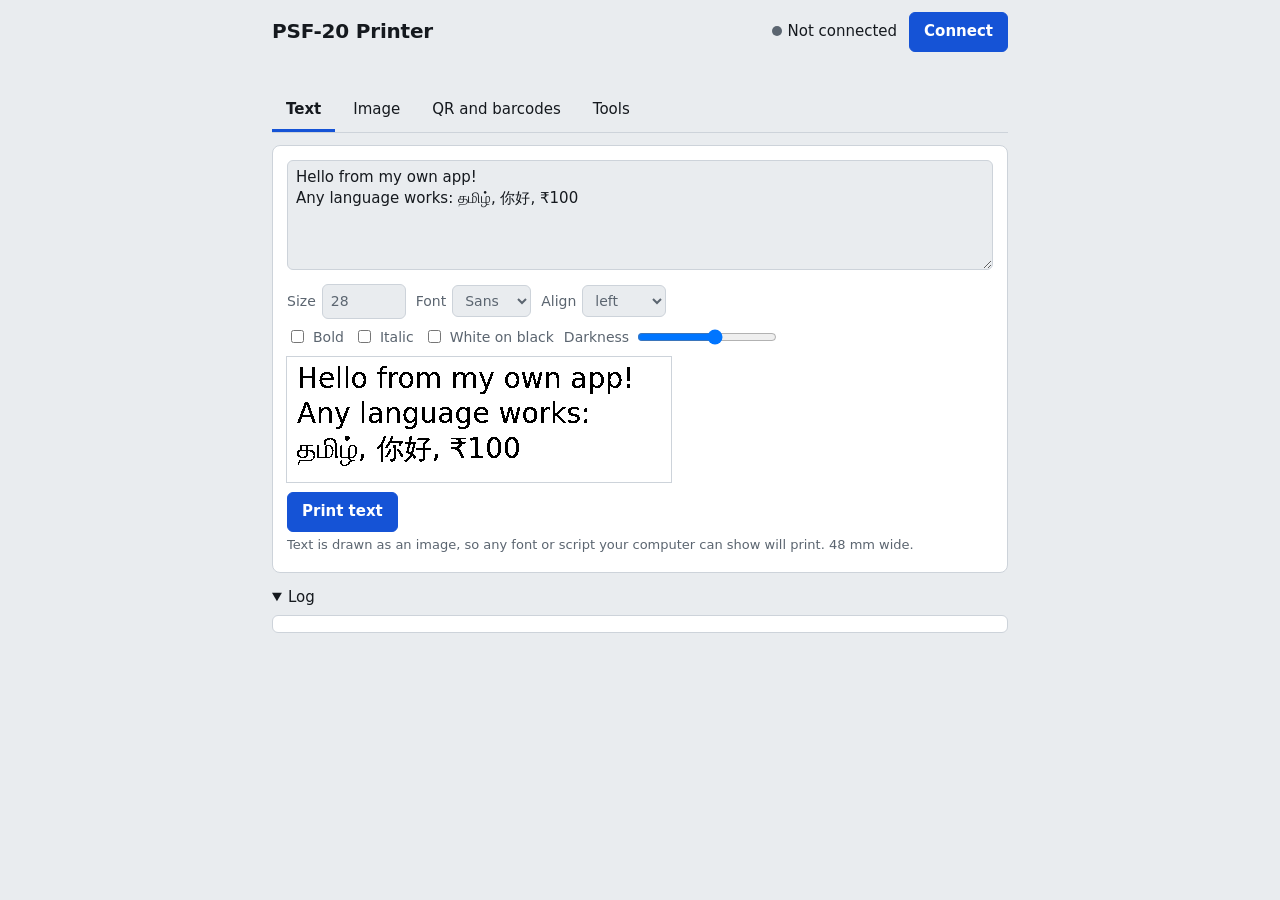
<file: psf20_printer.html>
<!doctype html>
<html lang="en">
<head>
<meta charset="utf-8">
<meta name="viewport" content="width=device-width, initial-scale=1">
<title>PSF-20 Printer</title>
<style>
:root{--bg:#e9ecef;--panel:#fff;--ink:#15191e;--mute:#5b6570;--line:#cdd3da;--acc:#1553d6;--accfg:#fff;--ok:#1a8a4a;--bad:#c0352b;--warn:#9a6a00}
@media (prefers-color-scheme:dark){:root:not([data-theme=light]){--bg:#12151a;--panel:#1b2027;--ink:#e8ecf1;--mute:#97a1ad;--line:#2c343d;--acc:#6aa2ff;--accfg:#08121f;--ok:#4cc27c;--bad:#ff7b72;--warn:#e3b341}}
*{box-sizing:border-box}
html,body{margin:0;background:var(--bg);color:var(--ink);font:15px/1.45 system-ui,-apple-system,"Segoe UI",Roboto,sans-serif}
body{padding:env(safe-area-inset-top,0) 0 env(safe-area-inset-bottom,0)}
main{max-width:760px;margin:0 auto;padding:12px}
header{display:flex;align-items:center;gap:12px;flex-wrap:wrap;margin-bottom:10px}
h1{font-size:20px;margin:0;flex:1;letter-spacing:-.01em}
.dot{width:10px;height:10px;border-radius:50%;background:var(--mute);display:inline-block;margin-right:6px}
.dot.on{background:var(--ok)}
button,input,select,textarea{font:inherit;color:inherit}
button{background:var(--panel);border:1px solid var(--line);border-radius:6px;padding:8px 14px;cursor:pointer}
button.p{background:var(--acc);color:var(--accfg);border-color:var(--acc);font-weight:600}
button:disabled{opacity:.5;cursor:wait}
:focus-visible{outline:2px solid var(--acc);outline-offset:2px}
nav{display:flex;gap:4px;border-bottom:1px solid var(--line);margin-bottom:12px}
nav button{border:0;border-bottom:3px solid transparent;border-radius:0;background:none;padding:8px 14px}
nav button[aria-selected=true]{border-color:var(--acc);font-weight:600}
section{display:none;background:var(--panel);border:1px solid var(--line);border-radius:8px;padding:14px}
section.on{display:block}
.row{display:flex;gap:10px;flex-wrap:wrap;align-items:center;margin:8px 0}
label{display:flex;gap:6px;align-items:center;color:var(--mute);font-size:14px}
input[type=text],input[type=number],select,textarea{background:var(--bg);border:1px solid var(--line);border-radius:6px;padding:6px 8px}
input[type=number]{width:84px}
textarea{width:100%;min-height:110px;resize:vertical}
input[type=range]{width:140px}
.paper{background:#fff;width:384px;max-width:100%;margin:10px 0;box-shadow:0 0 0 1px var(--line);line-height:0}
.paper canvas{width:100%;image-rendering:pixelated}
.hint{color:var(--mute);font-size:13px;margin:4px 0}
#msg{min-height:1.4em;margin:8px 0;font-weight:600}
#msg.err{color:var(--bad)}#msg.ok{color:var(--ok)}
#log{font:12px/1.5 ui-monospace,Menlo,Consolas,monospace;max-height:200px;overflow:auto;background:var(--panel);border:1px solid var(--line);border-radius:6px;padding:8px;margin-top:6px}
#log .warn{color:var(--warn)}#log .err{color:var(--bad)}
details{margin-top:14px}
</style>
</head>
<body>
<main>
<header>
  <h1>PSF-20 Printer</h1>
  <span><span class="dot" id="dot"></span><span id="st">Not connected</span></span>
  <button class="p" id="conn">Connect</button>
</header>
<div id="msg" role="status"></div>
<nav role="tablist">
  <button role="tab" data-t="text" aria-selected="true">Text</button>
  <button role="tab" data-t="image" aria-selected="false">Image</button>
  <button role="tab" data-t="codes" aria-selected="false">QR and barcodes</button>
  <button role="tab" data-t="tools" aria-selected="false">Tools</button>
</nav>

<section id="t-text" class="on" data-r="renderText">
  <textarea id="txt" aria-label="Text to print">Hello from my own app!
Any language works: தமிழ், 你好, ₹100</textarea>
  <div class="row">
    <label>Size <input type="number" id="fs" value="28" min="10" max="120"></label>
    <label>Font <select id="fam"><option value="system-ui,sans-serif">Sans</option><option value="Georgia,serif">Serif</option><option value="ui-monospace,Consolas,monospace">Mono</option><option value="cursive">Script</option></select></label>
    <label>Align <select id="al"><option>left</option><option>center</option><option>right</option></select></label>
  </div>
  <div class="row">
    <label><input type="checkbox" id="bd"> Bold</label>
    <label><input type="checkbox" id="it"> Italic</label>
    <label><input type="checkbox" id="tinv"> White on black</label>
    <label>Darkness <input type="range" id="tthr" min="60" max="220" value="150"></label>
  </div>
  <div class="paper"><canvas id="tp" width="384" height="1"></canvas></div>
  <button class="p" data-do="printText">Print text</button>
  <p class="hint">Text is drawn as an image, so any font or script your computer can show will print. 48 mm wide.</p>
</section>

<section id="t-image" data-r="renderImg">
  <div class="row"><input type="file" id="file" accept="image/*" aria-label="Choose image"></div>
  <div class="row">
    <label>Method <select id="dm"><option value="fs">Photo (Floyd-Steinberg)</option><option value="atk">Photo (Atkinson)</option><option value="thr">Sharp black and white</option></select></label>
    <label>Cutoff <input type="range" id="ithr" min="40" max="230" value="128"></label>
  </div>
  <div class="row">
    <label>Brightness <input type="range" id="br" min="50" max="170" value="100"></label>
    <label>Contrast <input type="range" id="co" min="50" max="220" value="110"></label>
  </div>
  <div class="row">
    <label><input type="checkbox" id="rot"> Rotate 90 degrees</label>
    <label><input type="checkbox" id="iinv"> Invert</label>
  </div>
  <div class="paper"><canvas id="ip" width="384" height="1"></canvas></div>
  <button class="p" data-do="printImg">Print image</button>
</section>

<section id="t-codes">
  <div class="row">
    <label>Type <select id="ctype"><option value="qr">QR code</option><option value="c128">Code 128</option><option value="c39">Code 39</option><option value="ean13">EAN-13</option><option value="upca">UPC-A</option></select></label>
    <label>Align <select id="calign"><option value="1">center</option><option value="0">left</option><option value="2">right</option></select></label>
  </div>
  <div class="row"><input type="text" id="cdata" value="https://rohithjv.in" style="flex:1;min-width:220px" aria-label="Content"></div>
  <div class="row" id="qropts">
    <label>Module size <input type="number" id="qs" value="6" min="1" max="16"></label>
    <label>Error correction <select id="qe"><option value="48">L</option><option value="49" selected>M</option><option value="50">Q</option><option value="51">H</option></select></label>
  </div>
  <div class="row" id="bopts" hidden>
    <label>Height <input type="number" id="bh" value="80" min="20" max="255"></label>
    <label>Bar width <input type="number" id="bw" value="2" min="2" max="6"></label>
  </div>
  <button class="p" data-do="printCode">Print</button>
  <p class="hint">EAN-13 needs 12 or 13 digits, UPC-A 11 or 12, Code 39 capital letters and digits. These use the printer's own commands.</p>
</section>

<section id="t-tools">
  <div class="row">
    <button data-do="feed3">Feed 3 lines</button>
    <button data-do="feed10">Feed 10 lines</button>
    <button data-do="testPage">Test page</button>
  </div>
  <div class="row">
    <label>Rows <input type="number" id="srows" value="400" min="50" max="3000"></label>
    <button data-do="stress">Speed and integrity test</button>
  </div>
  <p class="hint">The test prints an even checkerboard. If you see skipped or garbled bands, lower the chunk size or add a delay below.</p>
  <div class="row"><input type="text" id="raw" placeholder="Raw hex, e.g. 1B 40 48 69 0A" style="flex:1;min-width:220px" aria-label="Raw hex bytes"><button data-do="sendRaw">Send</button></div>
  <h3 style="margin:16px 0 0;font-size:15px">Transfer settings</h3>
  <div class="row">
    <label>Chunk bytes <input type="number" id="c_chunk" min="20" max="512"></label>
    <label>Delay ms <input type="number" id="c_delay" min="0" max="200"></label>
    <label>Band rows <input type="number" id="c_band" min="16" max="1024"></label>
    <label>Feed after <input type="number" id="c_feed" min="0" max="20"></label>
    <label><input type="checkbox" id="c_resp"> Write with response (slower, safer)</label>
  </div>
  <p class="hint">Chunk 20 always works. Over a good link 100 to 185 is usually fine and much faster.</p>
</section>

<details open><summary>Log</summary><div id="log" aria-live="off"></div></details>
</main>

<script>
const $=s=>document.querySelector(s),sleep=ms=>new Promise(r=>setTimeout(r,ms));
const SVC='49535343-fe7d-4ae5-8fa9-9fafd205e455',WR='49535343-8841-43f4-a8d4-ecbe34729bb3',NT='49535343-1e4d-4bd9-ba61-23c647249616',W=384,WB=48;
let dev,wch,img=null,cfg={chunk:20,delay:0,band:128,feed:3,resp:false};
try{Object.assign(cfg,JSON.parse(localStorage.getItem('psf20')||'{}'))}catch(e){}
const save=()=>{try{localStorage.setItem('psf20',JSON.stringify(cfg))}catch(e){}};
const hex=a=>[...a].map(b=>b.toString(16).padStart(2,'0')).join(' ');
const asc=a=>[...a].map(b=>b>31&&b<127?String.fromCharCode(b):'.').join('');
function log(m,c=''){const d=document.createElement('div');d.className=c;d.textContent=new Date().toTimeString().slice(0,8)+'  '+m;$('#log').prepend(d);while($('#log').children.length>150)$('#log').lastChild.remove()}
function say(m,c=''){$('#msg').textContent=m;$('#msg').className=c}
function cat(...p){const a=p.map(x=>typeof x==='number'?Uint8Array.of(x):typeof x==='string'?Uint8Array.from(x,c=>c.charCodeAt(0)<128?c.charCodeAt(0):63):x);const o=new Uint8Array(a.reduce((n,x)=>n+x.length,0));let i=0;for(const x of a){o.set(x,i);i+=x.length}return o}

/* ---------- Bluetooth ---------- */
function setState(on){$('#dot').className='dot'+(on?' on':'');$('#st').textContent=on?'Connected to '+dev.name:'Not connected';$('#conn').textContent=on?'Reconnect':'Connect'}
async function link(){
  const s=await dev.gatt.connect(),v=await s.getPrimaryService(SVC);
  wch=await v.getCharacteristic(WR);
  const n=await v.getCharacteristic(NT);await n.startNotifications();
  n.addEventListener('characteristicvaluechanged',e=>{const a=new Uint8Array(e.target.value.buffer);const t=asc(a);log('printer: '+hex(a)+'  '+t,/NACK/.test(t)?'warn':'')});
  setState(true);log('connected')
}
async function connect(){
  try{
    if(!navigator.bluetooth)throw Error('This browser has no Web Bluetooth. Use Chrome or Edge.');
    if(!dev||!$('#conn').dataset.again){
      dev=await navigator.bluetooth.requestDevice({filters:[{namePrefix:'PSF-20'}],optionalServices:[SVC]});
      dev.addEventListener('gattserverdisconnected',()=>{setState(false);log('disconnected','warn')});
    }
    await link();$('#conn').dataset.again=1;say('Connected','ok')
  }catch(e){say(e.message,'err');log(e.message,'err')}
}
async function send(data){
  if(!dev)throw Error('Connect to the printer first.');
  if(!dev.gatt.connected){log('relinking','warn');await link()}
  const c=cfg.chunk;
  for(let i=0;i<data.length;i+=c){
    const p=data.slice(i,i+c);
    if(wch.writeValueWithoutResponse&&!cfg.resp)await wch.writeValueWithoutResponse(p);else await wch.writeValue(p);
    if(cfg.delay)await sleep(cfg.delay)
  }
}

/* ---------- Bitmaps ---------- */
function toBits(c,mode,thr,inv){
  const w=c.width,h=c.height,d=c.getContext('2d').getImageData(0,0,w,h).data,g=new Float32Array(w*h),o=new Uint8Array(h*WB);
  for(let i=0;i<w*h;i++){const v=.299*d[i*4]+.587*d[i*4+1]+.114*d[i*4+2];g[i]=inv?255-v:v}
  const add=(x,y,e)=>{if(x>=0&&x<w&&y<h)g[y*w+x]+=e};
  for(let y=0;y<h;y++)for(let x=0;x<w;x++){
    const i=y*w+x,v=g[i],n=v<thr?0:255,e=v-n;
    if(!n)o[y*WB+(x>>3)]|=0x80>>(x&7);
    if(mode==='fs'){add(x+1,y,e*7/16);add(x-1,y+1,e*3/16);add(x,y+1,e*5/16);add(x+1,y+1,e/16)}
    else if(mode==='atk'){const q=e/8;add(x+1,y,q);add(x+2,y,q);add(x-1,y+1,q);add(x,y+1,q);add(x+1,y+1,q);add(x,y+2,q)}
  }
  return o
}
function show(id,bits,h){
  const c=$(id);c.width=W;c.height=h;const x=c.getContext('2d'),im=x.createImageData(W,h);
  for(let y=0;y<h;y++)for(let i=0;i<W;i++){const k=(y*W+i)*4,v=bits[y*WB+(i>>3)]&(0x80>>(i&7))?0:255;im.data[k]=im.data[k+1]=im.data[k+2]=v;im.data[k+3]=255}
  x.putImageData(im,0,0)
}
async function printBits(bits,h){
  await send(cat(0x1b,0x40));
  for(let y=0;y<h;y+=cfg.band){const n=Math.min(cfg.band,h-y);await send(cat(0x1d,0x76,0x30,0,WB,0,n&255,n>>8,bits.subarray(y*WB,(y+n)*WB)))}
  await send(cat(0x1b,0x64,cfg.feed))
}

/* ---------- Text ---------- */
function brk(x,l,m){const r=[];let c='';for(const ch of l){if(x.measureText(c+ch).width>m&&c){r.push(c);c=ch}else c+=ch}r.push(c);return r}
function wrap(x,s,m){
  const out=[];
  for(const p of s.split('\n')){let cur='';for(const w of p.split(' ')){const t=cur?cur+' '+w:w;if(x.measureText(t).width<=m||!cur)cur=t;else{out.push(cur);cur=w}}out.push(cur)}
  return out.flatMap(l=>x.measureText(l).width>m?brk(x,l,m):[l])
}
function renderText(){
  const fs=+$('#fs').value||28,pad=10,lh=Math.round(fs*1.25);
  const font=`${$('#it').checked?'italic ':''}${$('#bd').checked?'bold ':''}${fs}px ${$('#fam').value}`;
  const c=document.createElement('canvas');c.width=W;c.height=10;let x=c.getContext('2d');x.font=font;
  const lines=wrap(x,$('#txt').value,W-2*pad);
  c.height=Math.max(1,lines.length*lh+2*pad);x=c.getContext('2d');
  x.fillStyle='#fff';x.fillRect(0,0,W,c.height);x.fillStyle='#000';x.font=font;x.textBaseline='top';
  const al=$('#al').value;x.textAlign=al;const px=al==='left'?pad:al==='center'?W/2:W-pad;
  lines.forEach((l,i)=>x.fillText(l,px,pad+i*lh));
  const bits=toBits(c,'thr',+$('#tthr').value,$('#tinv').checked);show('#tp',bits,c.height);
  return{bits,h:c.height}
}

/* ---------- Image ---------- */
$('#file').onchange=e=>{
  const f=e.target.files[0];if(!f)return;const u=URL.createObjectURL(f),i=new Image();
  i.onload=()=>{img=i;URL.revokeObjectURL(u);renderImg()};i.onerror=()=>say('Could not read that image.','err');i.src=u
};
function renderImg(){
  if(!img)return null;
  const r=$('#rot').checked,sw=r?img.height:img.width,sh=r?img.width:img.height,h=Math.max(1,Math.round(sh*W/sw));
  const c=document.createElement('canvas');c.width=W;c.height=h;const x=c.getContext('2d');
  x.fillStyle='#fff';x.fillRect(0,0,W,h);x.filter=`brightness(${$('#br').value}%) contrast(${$('#co').value}%)`;
  if(r){x.translate(W,0);x.rotate(Math.PI/2);x.drawImage(img,0,0,h,W)}else x.drawImage(img,0,0,W,h);
  const bits=toBits(c,$('#dm').value,+$('#ithr').value,$('#iinv').checked);show('#ip',bits,h);
  return{bits,h}
}

/* ---------- Codes ---------- */
function codeBytes(){
  const t=$('#ctype').value,d=$('#cdata').value,al=cat(0x1b,0x61,+$('#calign').value);
  if(!d)throw Error('Enter something to encode.');
  if(t==='qr'){
    const s=new TextEncoder().encode(d),n=s.length+3;
    return cat(al,0x1d,0x28,0x6b,4,0,0x31,0x41,0x32,0,0x1d,0x28,0x6b,3,0,0x31,0x43,+$('#qs').value,0x1d,0x28,0x6b,3,0,0x31,0x45,+$('#qe').value,0x1d,0x28,0x6b,n&255,n>>8,0x31,0x50,0x30,s,0x1d,0x28,0x6b,3,0,0x31,0x51,0x30,'\n')
  }
  if(t==='ean13'&&!/^\d{12,13}$/.test(d))throw Error('EAN-13 needs 12 or 13 digits.');
  if(t==='upca'&&!/^\d{11,12}$/.test(d))throw Error('UPC-A needs 11 or 12 digits.');
  if(t==='c39'&&!/^[0-9A-Z \-.$\/+%]+$/.test(d))throw Error('Code 39 takes capital letters, digits and - . $ / + %');
  const m={c128:73,c39:69,ean13:67,upca:65}[t],body=t==='c128'?'{B'+d:d;
  return cat(al,0x1d,0x68,+$('#bh').value,0x1d,0x77,+$('#bw').value,0x1d,0x48,2,0x1d,0x6b,m,body.length,body,'\n')
}

/* ---------- Actions ---------- */
const act={
  async printText(){const r=renderText();await printBits(r.bits,r.h)},
  async printImg(){const r=renderImg();if(!r)throw Error('Choose an image first.');await printBits(r.bits,r.h)},
  async printCode(){const b=codeBytes();await send(cat(0x1b,0x40));await send(b);await send(cat(0x1b,0x61,0,0x1b,0x64,cfg.feed))},
  async feed3(){await send(cat(0x1b,0x64,3))},
  async feed10(){await send(cat(0x1b,0x64,10))},
  async testPage(){
    await send(cat(0x1b,0x40,0x1b,0x61,1,'PSF-20 test page\n',0x1b,0x61,0));
    await send(cat(0x1b,0x61,1,0x1d,0x28,0x6b,4,0,0x31,0x41,0x32,0,0x1d,0x28,0x6b,3,0,0x31,0x43,5,0x1d,0x28,0x6b,3,0,0x31,0x45,49,0x1d,0x28,0x6b,10,0,0x31,0x50,0x30,'PSF20 OK!',0x1d,0x28,0x6b,3,0,0x31,0x51,0x30,'\n',0x1b,0x61,0));
    await send(cat(0x1b,0x64,cfg.feed))
  },
  async stress(){
    const n=Math.max(50,+$('#srows').value||400),b=new Uint8Array(n*WB);
    for(let y=0;y<n;y++)for(let i=0;i<WB;i++)b[y*WB+i]=(i+((y>>3)&1))%2?0:255;
    const t=performance.now();await printBits(b,n);
    const s=(performance.now()-t)/1000;log(`${n*WB+n} bytes sent in ${s.toFixed(1)} s (${Math.round(n*WB/s)} B/s)`)
  },
  async sendRaw(){
    const h=$('#raw').value.replace(/[^0-9a-f]/gi,'');
    if(!h.length||h.length%2)throw Error('Enter whole hex bytes.');
    await send(Uint8Array.from(h.match(/../g),x=>parseInt(x,16)))
  }
};
document.addEventListener('click',async e=>{
  const b=e.target.closest('[data-do]');
  if(b){b.disabled=true;say('Printing...');
    try{await act[b.dataset.do]();say('Done','ok')}catch(x){say(x.message,'err');log(x.message,'err')}
    b.disabled=false;return}
  const t=e.target.closest('nav button');
  if(t){document.querySelectorAll('nav button').forEach(n=>n.setAttribute('aria-selected',n===t));
    document.querySelectorAll('section').forEach(s=>s.classList.toggle('on',s.id==='t-'+t.dataset.t))}
});
document.addEventListener('input',e=>{
  const p=e.target.closest('[data-r]');if(p&&p.id!=='t-codes'){const f=window[p.dataset.r];f&&f()}
  if(e.target.id==='ctype'){const q=e.target.value==='qr';$('#qropts').hidden=!q;$('#bopts').hidden=q;$('#cdata').value=q?'https://rohithjv.in':({c128:'PSF20-001',c39:'PSF20',ean13:'4006381333931',upca:'036000291452'})[e.target.value]}
  const k=e.target.id;
  if(k&&k.startsWith('c_')){const v=k==='c_resp'?e.target.checked:Math.max(0,+e.target.value||0);cfg[k.slice(2)]=v;if(cfg.chunk<20)cfg.chunk=20;save()}
});
$('#conn').onclick=connect;
for(const k of ['chunk','delay','band','feed'])$('#c_'+k).value=cfg[k];
$('#c_resp').checked=cfg.resp;
renderText();
</script>
</body>
</html>
</file>
